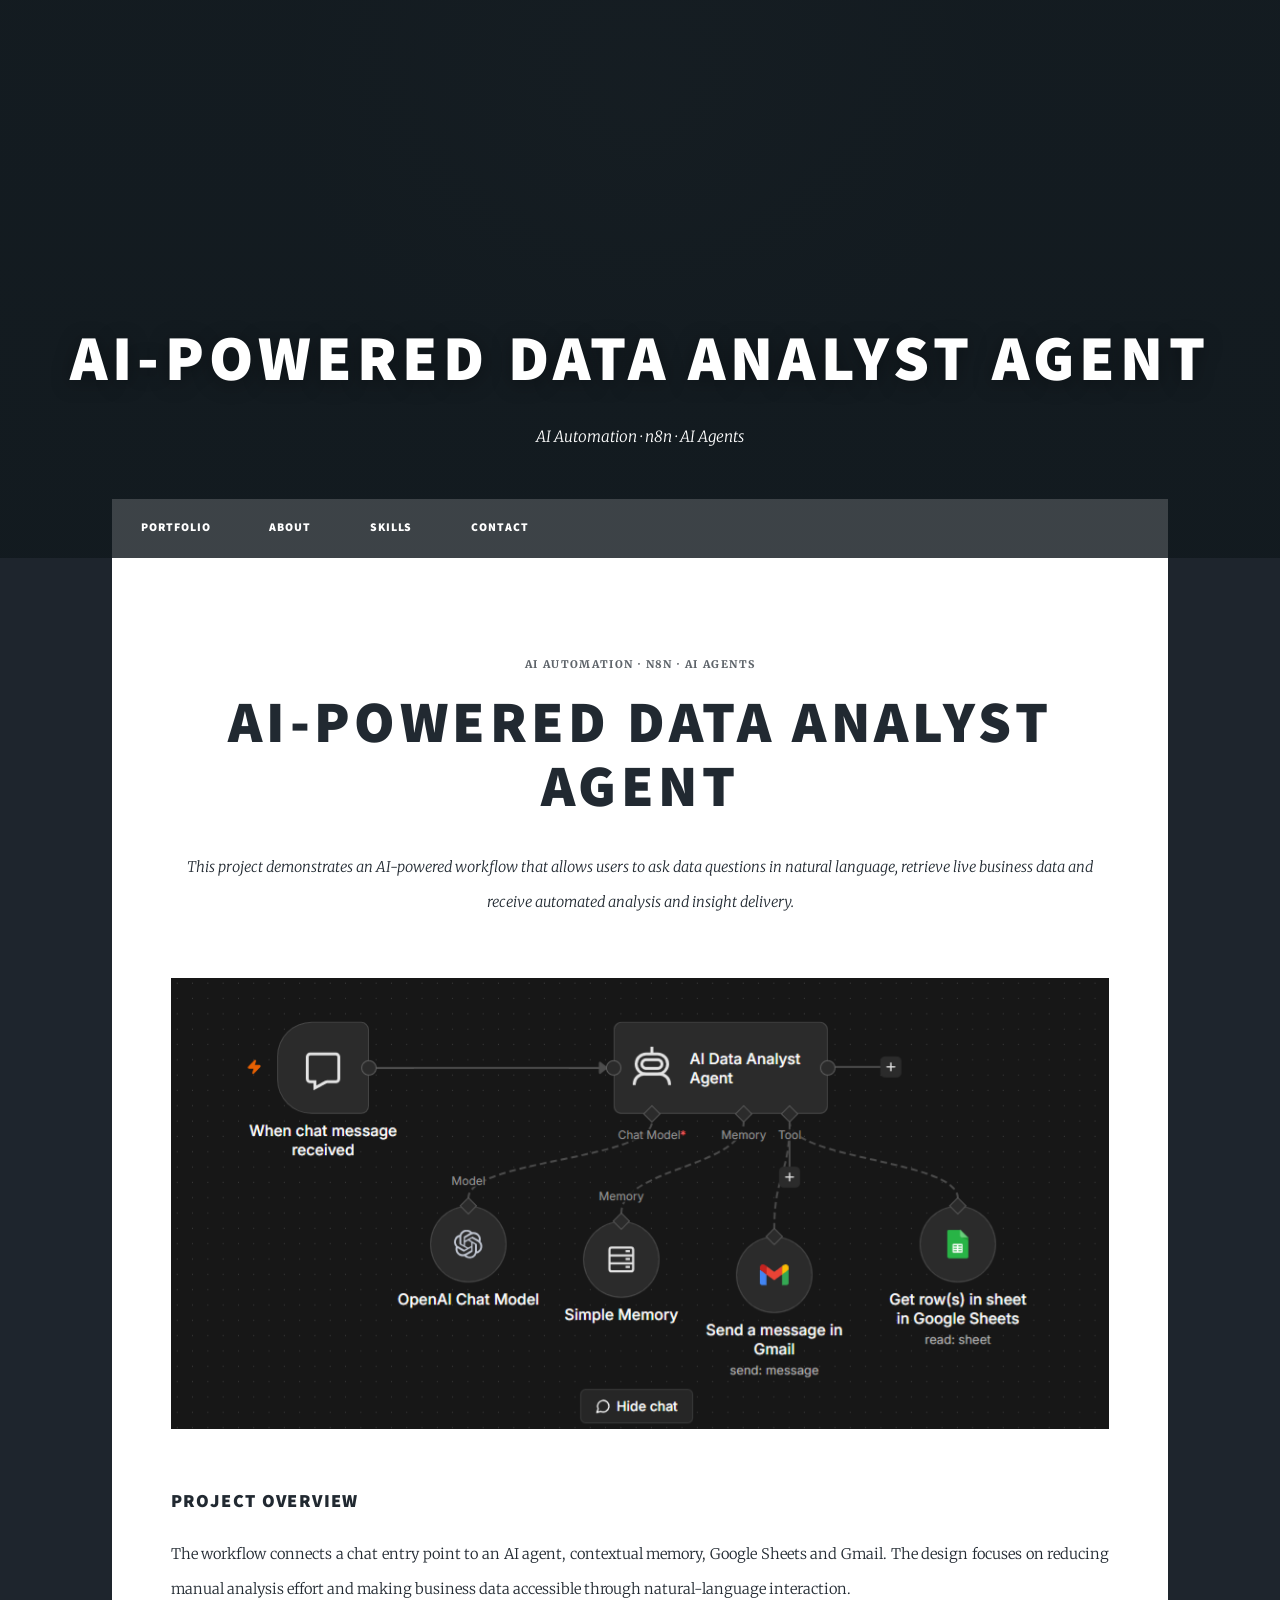
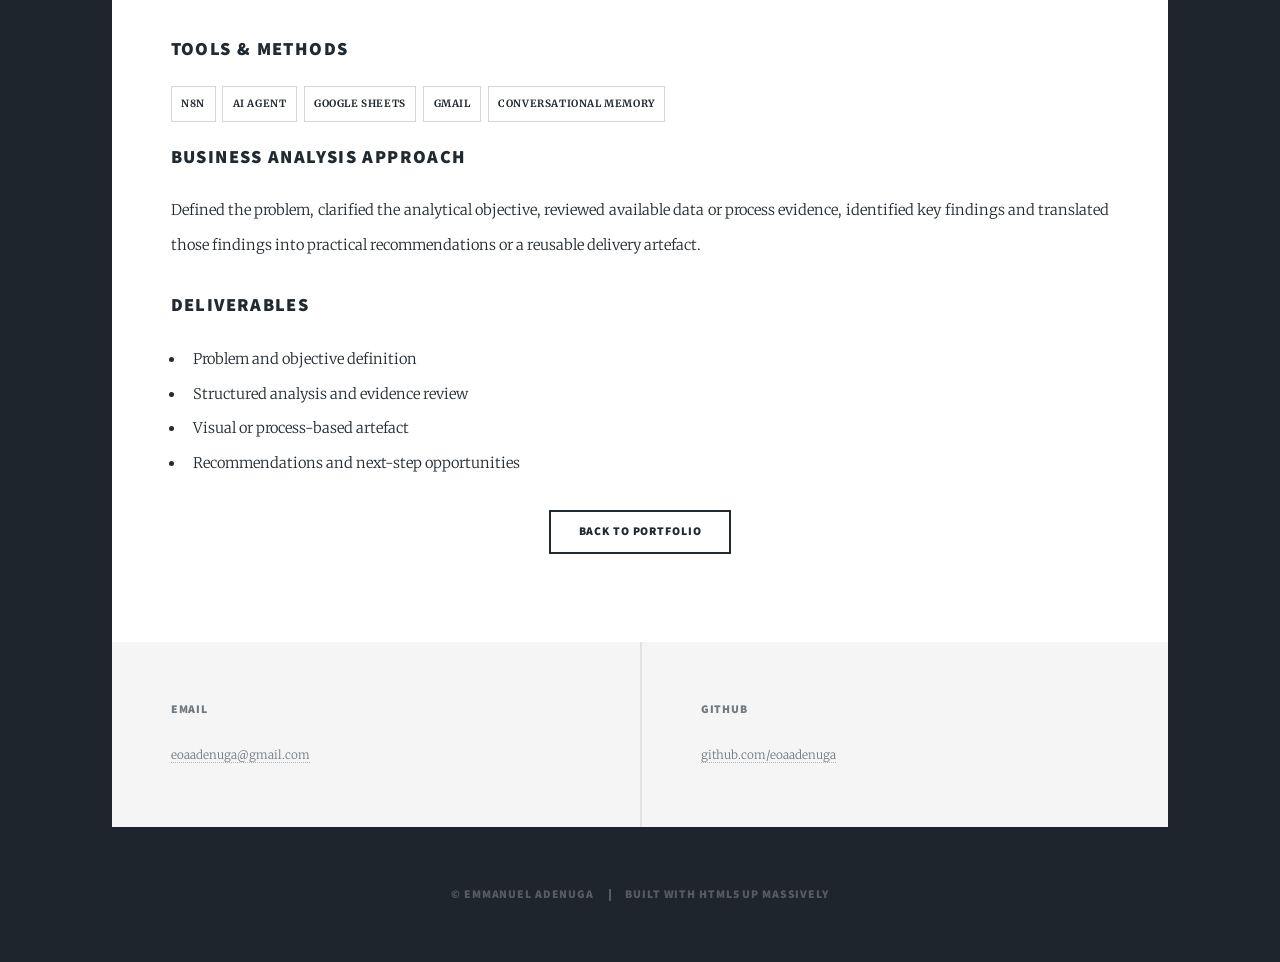
<file: projects/ai-data-analyst-agent.html>
<!DOCTYPE HTML>
<html lang="en">
<head>
  <title>AI-POWERED DATA ANALYST AGENT | Emmanuel Adenuga</title>
  <meta charset="utf-8" />
  <meta name="viewport" content="width=device-width, initial-scale=1" />
  <link rel="stylesheet" href="../assets/css/main.css" />
  <link rel="stylesheet" href="../assets/css/custom.css" />
</head>
<body class="is-preload">
<div id="wrapper">
  <div id="intro" class="ea-project-hero">
    <h1>AI-POWERED DATA ANALYST AGENT</h1>
    <p>AI Automation · n8n · AI Agents</p>
  </div>
  <nav id="nav">
    <ul class="links">
      <li><a href="../index.html#projects">Portfolio</a></li>
      <li><a href="../index.html#about">About</a></li>
      <li><a href="../index.html#skills">Skills</a></li>
      <li><a href="../index.html#contact">Contact</a></li>
    </ul>
  </nav>
  <div id="main">
    <article class="post">
      <header class="major">
        <span class="ea-eyebrow">AI Automation · n8n · AI Agents</span>
        <h2>AI-POWERED DATA ANALYST AGENT</h2>
        <p>This project demonstrates an AI-powered workflow that allows users to ask data questions in natural language, retrieve live business data and receive automated analysis and insight delivery.</p>
      </header>
      <span class="image main"><img src="../images/AI Workflow.png" alt="AI-POWERED DATA ANALYST AGENT" /></span>
      <h3>PROJECT OVERVIEW</h3>
      <p>The workflow connects a chat entry point to an AI agent, contextual memory, Google Sheets and Gmail. The design focuses on reducing manual analysis effort and making business data accessible through natural-language interaction.</p>
      <h3>TOOLS &amp; METHODS</h3>
      <ul class="ea-tags"><li>n8n</li><li>AI Agent</li><li>Google Sheets</li><li>Gmail</li><li>Conversational Memory</li></ul>
      <h3>BUSINESS ANALYSIS APPROACH</h3>
      <p>Defined the problem, clarified the analytical objective, reviewed available data or process evidence, identified key findings and translated those findings into practical recommendations or a reusable delivery artefact.</p>
      <h3>DELIVERABLES</h3>
      <ul>
        <li>Problem and objective definition</li>
        <li>Structured analysis and evidence review</li>
        <li>Visual or process-based artefact</li>
        <li>Recommendations and next-step opportunities</li>
      </ul>
      <ul class="actions special">
        <li><a href="../index.html#projects" class="button">Back to Portfolio</a></li>
      </ul>
    </article>
  </div>
  <footer id="footer">
    <section><h3>Email</h3><p><a href="mailto:eoaadenuga@gmail.com">eoaadenuga@gmail.com</a></p></section>
    <section><h3>GitHub</h3><p><a href="https://github.com/eoaadenuga">github.com/eoaadenuga</a></p></section>
  </footer>
  <div id="copyright"><ul><li>&copy; Emmanuel Adenuga</li><li>Built with HTML5 UP Massively</li></ul></div>
</div>
<script src="../assets/js/jquery.min.js"></script>
<script src="../assets/js/jquery.scrollex.min.js"></script>
<script src="../assets/js/jquery.scrolly.min.js"></script>
<script src="../assets/js/browser.min.js"></script>
<script src="../assets/js/breakpoints.min.js"></script>
<script src="../assets/js/util.js"></script>
<script src="../assets/js/main.js"></script>
</body>
</html>
</file>
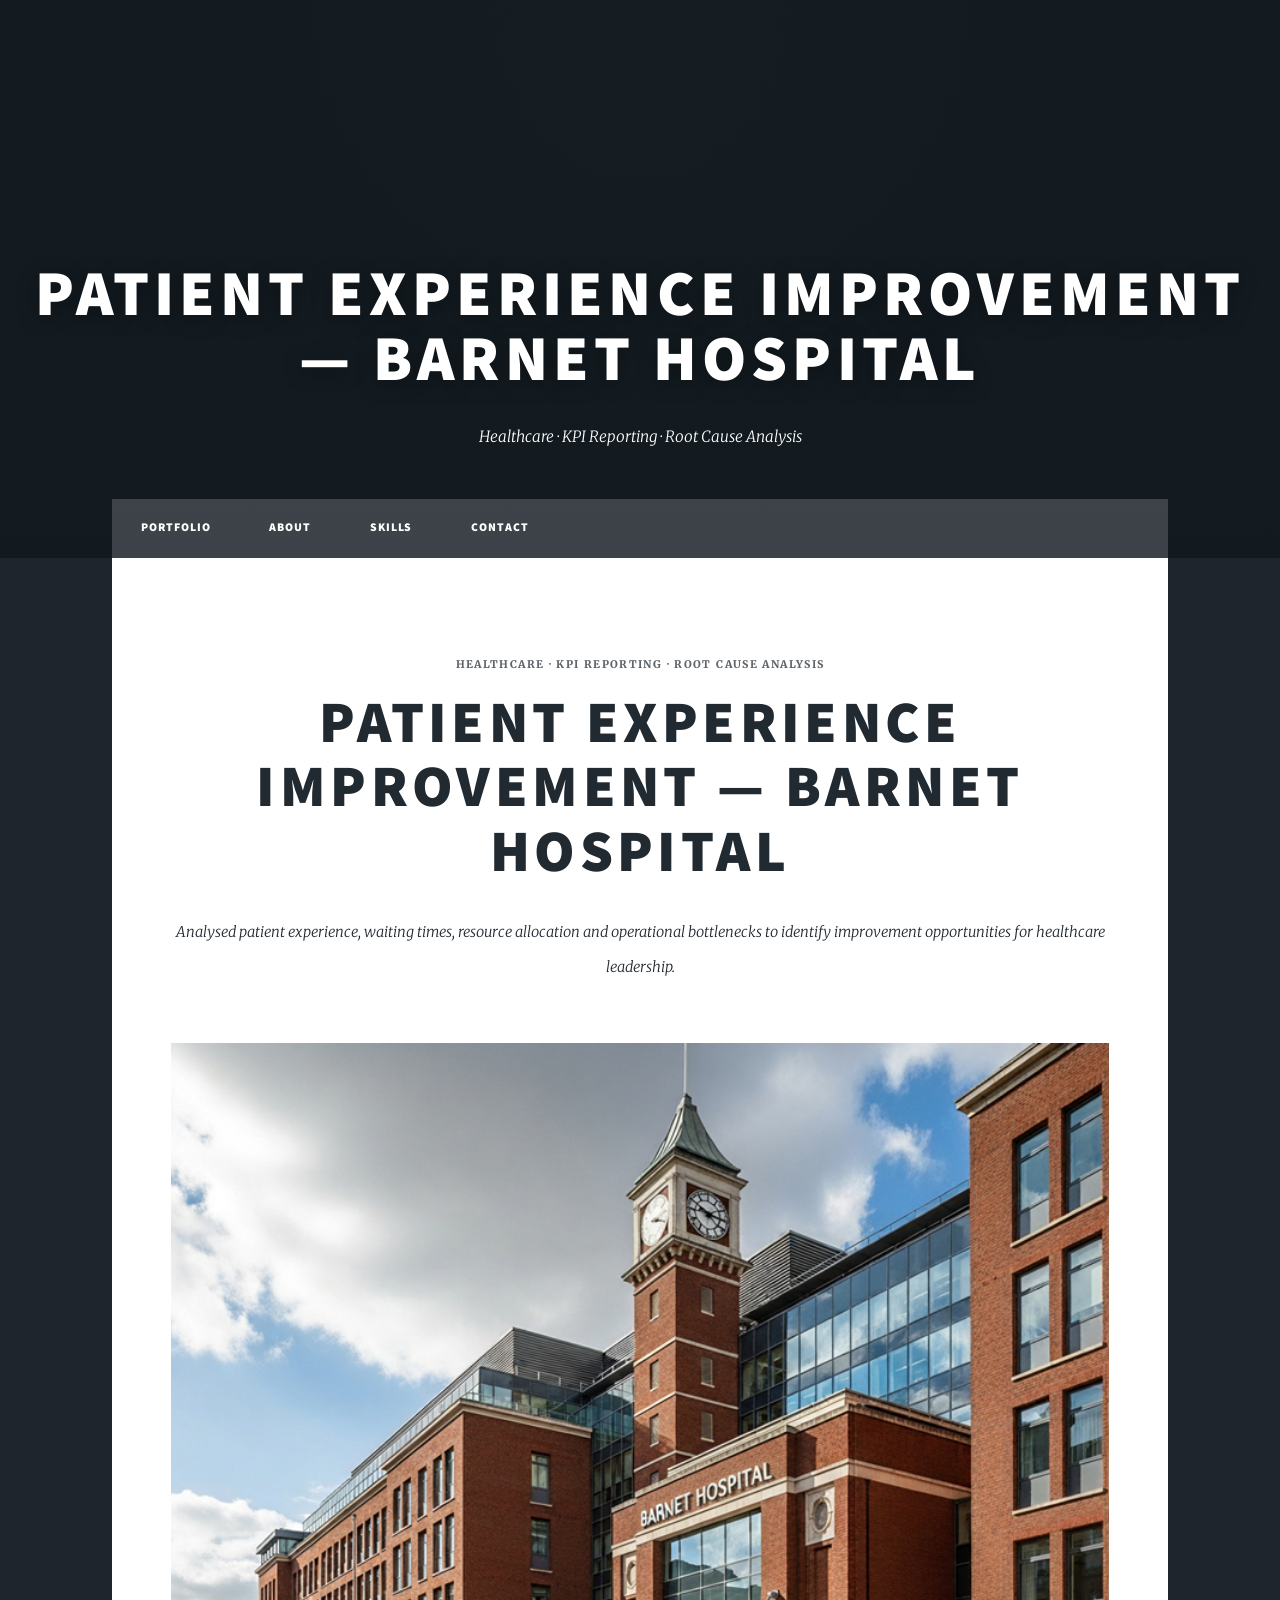
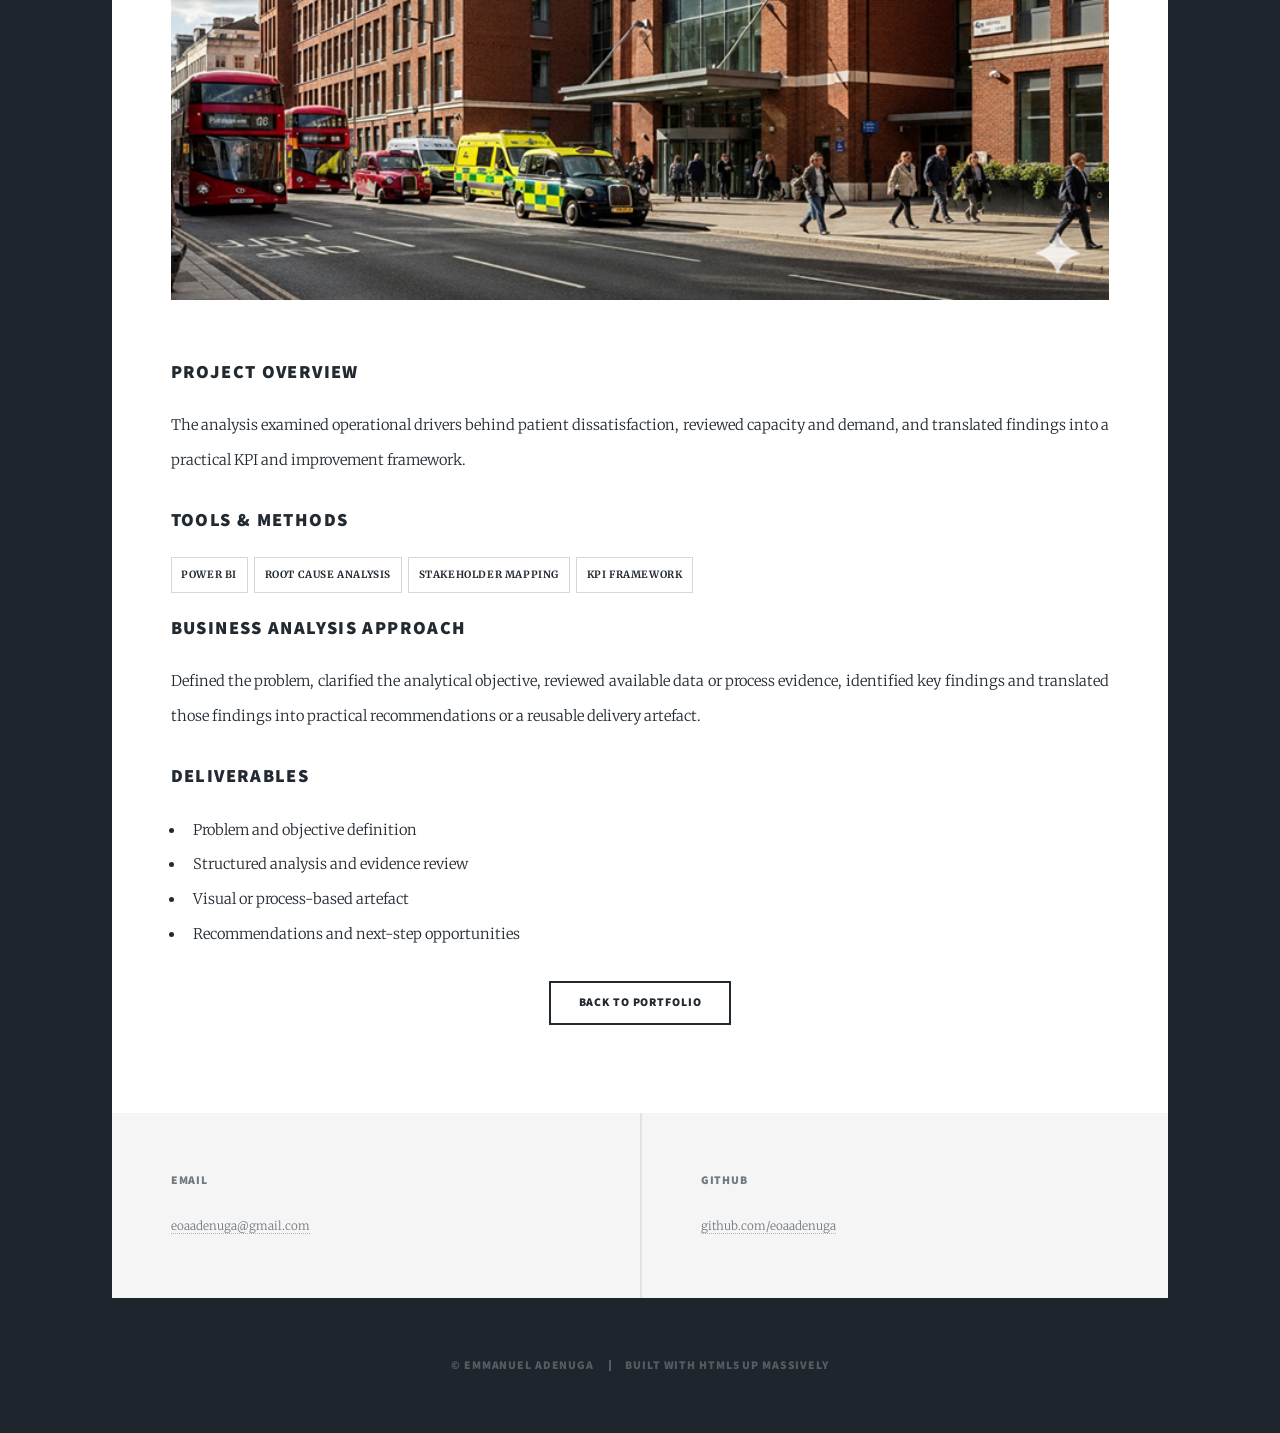
<file: projects/barnet-hospital.html>
<!DOCTYPE HTML>
<html lang="en">
<head>
  <title>PATIENT EXPERIENCE IMPROVEMENT — BARNET HOSPITAL | Emmanuel Adenuga</title>
  <meta charset="utf-8" />
  <meta name="viewport" content="width=device-width, initial-scale=1" />
  <link rel="stylesheet" href="../assets/css/main.css" />
  <link rel="stylesheet" href="../assets/css/custom.css" />
</head>
<body class="is-preload">
<div id="wrapper">
  <div id="intro" class="ea-project-hero">
    <h1>PATIENT EXPERIENCE IMPROVEMENT — BARNET HOSPITAL</h1>
    <p>Healthcare · KPI Reporting · Root Cause Analysis</p>
  </div>
  <nav id="nav">
    <ul class="links">
      <li><a href="../index.html#projects">Portfolio</a></li>
      <li><a href="../index.html#about">About</a></li>
      <li><a href="../index.html#skills">Skills</a></li>
      <li><a href="../index.html#contact">Contact</a></li>
    </ul>
  </nav>
  <div id="main">
    <article class="post">
      <header class="major">
        <span class="ea-eyebrow">Healthcare · KPI Reporting · Root Cause Analysis</span>
        <h2>PATIENT EXPERIENCE IMPROVEMENT — BARNET HOSPITAL</h2>
        <p>Analysed patient experience, waiting times, resource allocation and operational bottlenecks to identify improvement opportunities for healthcare leadership.</p>
      </header>
      <span class="image main"><img src="../images/Barnet Hospital.png" alt="PATIENT EXPERIENCE IMPROVEMENT — BARNET HOSPITAL" /></span>
      <h3>PROJECT OVERVIEW</h3>
      <p>The analysis examined operational drivers behind patient dissatisfaction, reviewed capacity and demand, and translated findings into a practical KPI and improvement framework.</p>
      <h3>TOOLS &amp; METHODS</h3>
      <ul class="ea-tags"><li>Power BI</li><li>Root Cause Analysis</li><li>Stakeholder Mapping</li><li>KPI Framework</li></ul>
      <h3>BUSINESS ANALYSIS APPROACH</h3>
      <p>Defined the problem, clarified the analytical objective, reviewed available data or process evidence, identified key findings and translated those findings into practical recommendations or a reusable delivery artefact.</p>
      <h3>DELIVERABLES</h3>
      <ul>
        <li>Problem and objective definition</li>
        <li>Structured analysis and evidence review</li>
        <li>Visual or process-based artefact</li>
        <li>Recommendations and next-step opportunities</li>
      </ul>
      <ul class="actions special">
        <li><a href="../index.html#projects" class="button">Back to Portfolio</a></li>
      </ul>
    </article>
  </div>
  <footer id="footer">
    <section><h3>Email</h3><p><a href="mailto:eoaadenuga@gmail.com">eoaadenuga@gmail.com</a></p></section>
    <section><h3>GitHub</h3><p><a href="https://github.com/eoaadenuga">github.com/eoaadenuga</a></p></section>
  </footer>
  <div id="copyright"><ul><li>&copy; Emmanuel Adenuga</li><li>Built with HTML5 UP Massively</li></ul></div>
</div>
<script src="../assets/js/jquery.min.js"></script>
<script src="../assets/js/jquery.scrollex.min.js"></script>
<script src="../assets/js/jquery.scrolly.min.js"></script>
<script src="../assets/js/browser.min.js"></script>
<script src="../assets/js/breakpoints.min.js"></script>
<script src="../assets/js/util.js"></script>
<script src="../assets/js/main.js"></script>
</body>
</html>
</file>
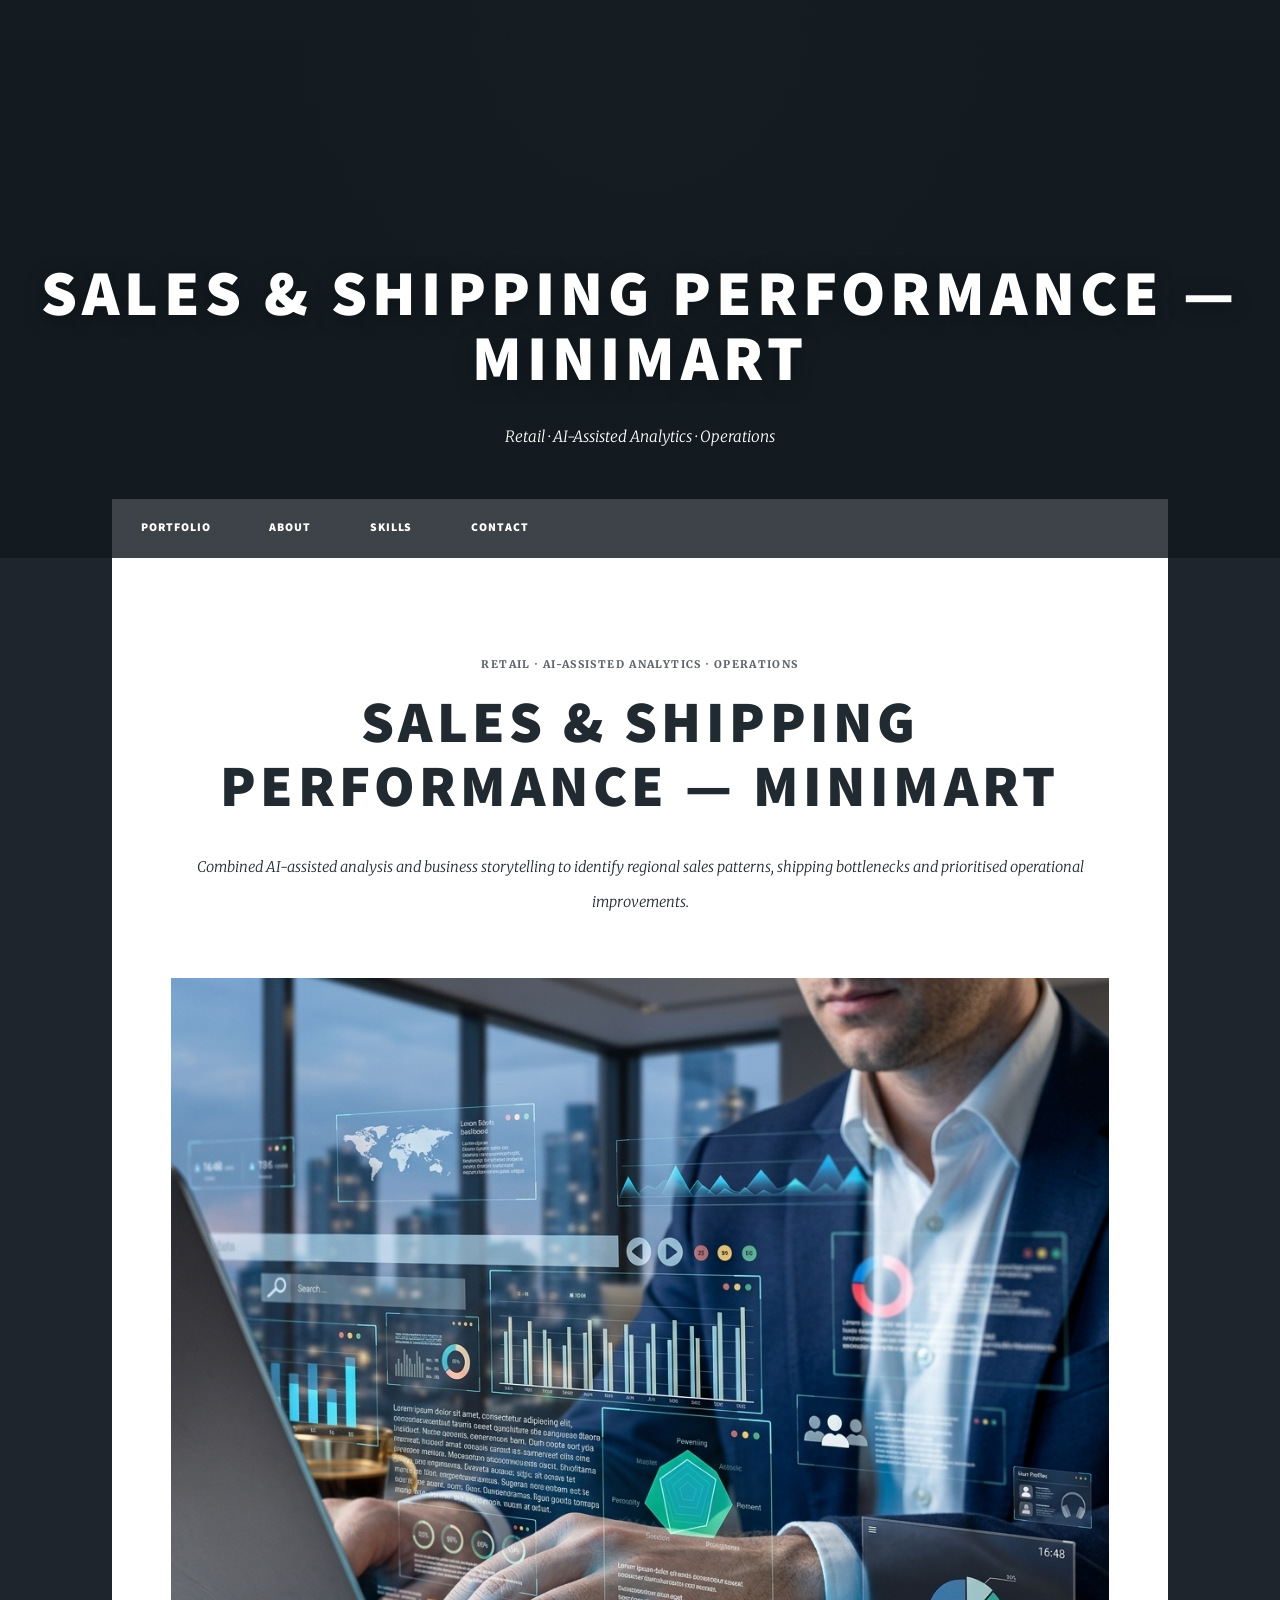
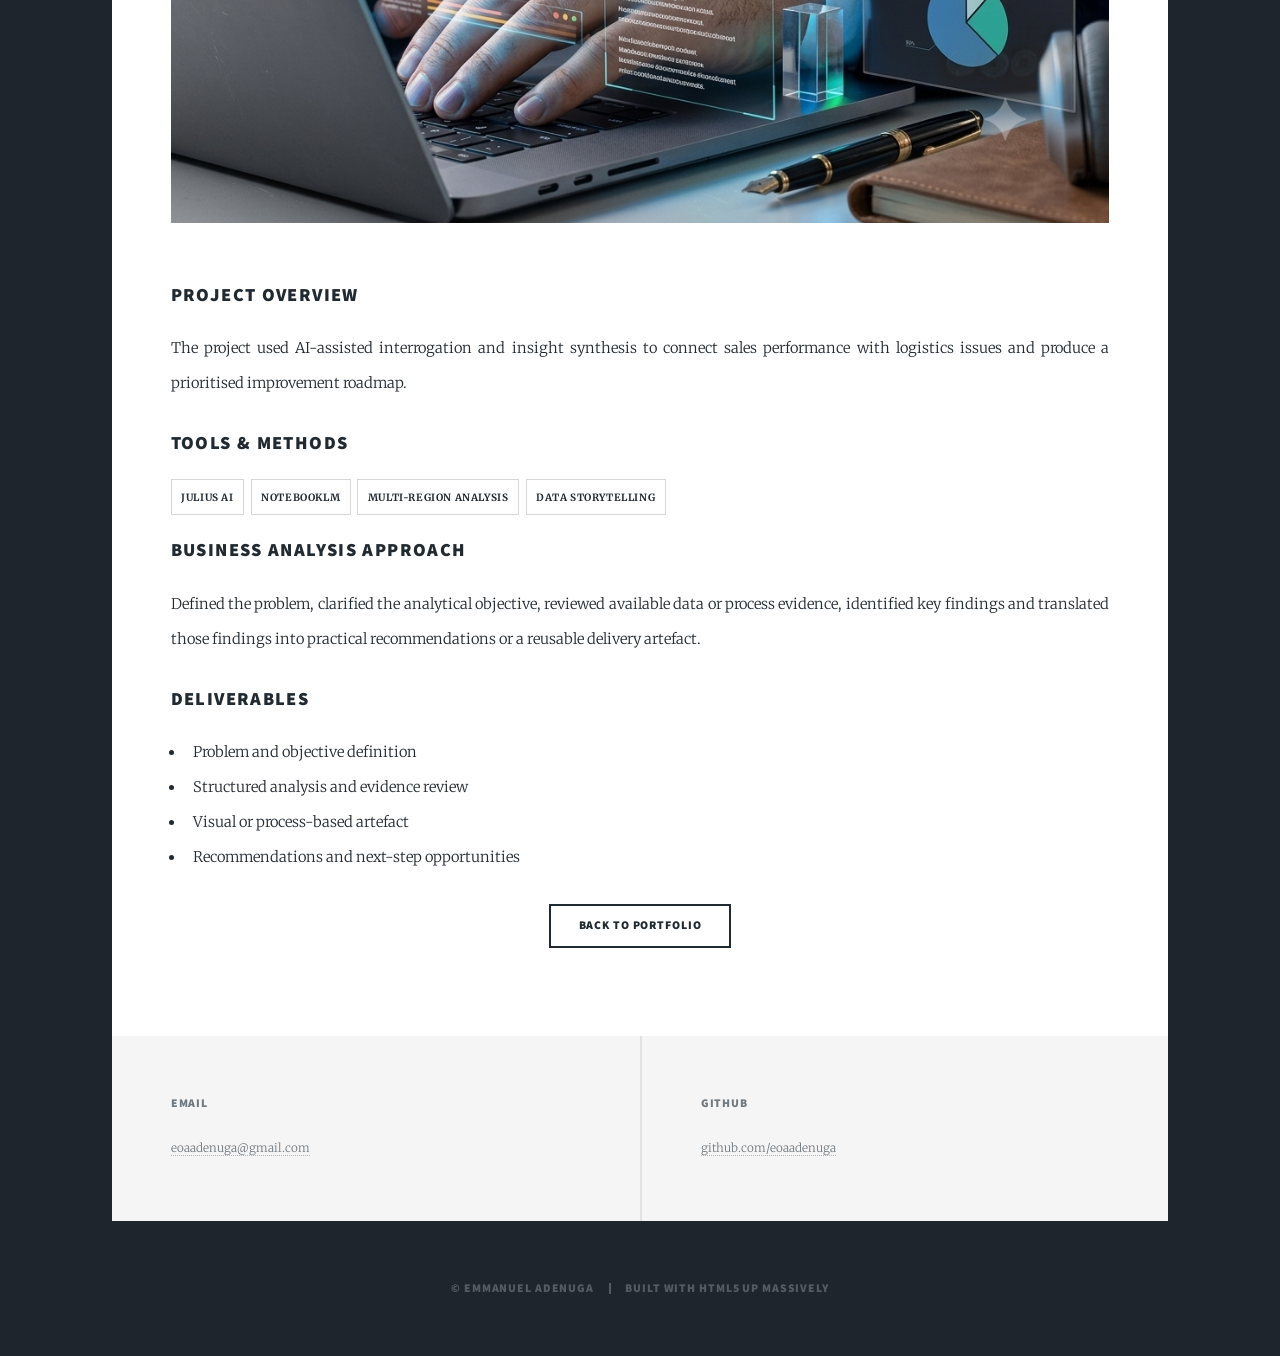
<file: projects/minimart.html>
<!DOCTYPE HTML>
<html lang="en">
<head>
  <title>SALES & SHIPPING PERFORMANCE — MINIMART | Emmanuel Adenuga</title>
  <meta charset="utf-8" />
  <meta name="viewport" content="width=device-width, initial-scale=1" />
  <link rel="stylesheet" href="../assets/css/main.css" />
  <link rel="stylesheet" href="../assets/css/custom.css" />
</head>
<body class="is-preload">
<div id="wrapper">
  <div id="intro" class="ea-project-hero">
    <h1>SALES & SHIPPING PERFORMANCE — MINIMART</h1>
    <p>Retail · AI-Assisted Analytics · Operations</p>
  </div>
  <nav id="nav">
    <ul class="links">
      <li><a href="../index.html#projects">Portfolio</a></li>
      <li><a href="../index.html#about">About</a></li>
      <li><a href="../index.html#skills">Skills</a></li>
      <li><a href="../index.html#contact">Contact</a></li>
    </ul>
  </nav>
  <div id="main">
    <article class="post">
      <header class="major">
        <span class="ea-eyebrow">Retail · AI-Assisted Analytics · Operations</span>
        <h2>SALES & SHIPPING PERFORMANCE — MINIMART</h2>
        <p>Combined AI-assisted analysis and business storytelling to identify regional sales patterns, shipping bottlenecks and prioritised operational improvements.</p>
      </header>
      <span class="image main"><img src="../images/Image 13.png" alt="SALES & SHIPPING PERFORMANCE — MINIMART" /></span>
      <h3>PROJECT OVERVIEW</h3>
      <p>The project used AI-assisted interrogation and insight synthesis to connect sales performance with logistics issues and produce a prioritised improvement roadmap.</p>
      <h3>TOOLS &amp; METHODS</h3>
      <ul class="ea-tags"><li>Julius AI</li><li>NotebookLM</li><li>Multi-Region Analysis</li><li>Data Storytelling</li></ul>
      <h3>BUSINESS ANALYSIS APPROACH</h3>
      <p>Defined the problem, clarified the analytical objective, reviewed available data or process evidence, identified key findings and translated those findings into practical recommendations or a reusable delivery artefact.</p>
      <h3>DELIVERABLES</h3>
      <ul>
        <li>Problem and objective definition</li>
        <li>Structured analysis and evidence review</li>
        <li>Visual or process-based artefact</li>
        <li>Recommendations and next-step opportunities</li>
      </ul>
      <ul class="actions special">
        <li><a href="../index.html#projects" class="button">Back to Portfolio</a></li>
      </ul>
    </article>
  </div>
  <footer id="footer">
    <section><h3>Email</h3><p><a href="mailto:eoaadenuga@gmail.com">eoaadenuga@gmail.com</a></p></section>
    <section><h3>GitHub</h3><p><a href="https://github.com/eoaadenuga">github.com/eoaadenuga</a></p></section>
  </footer>
  <div id="copyright"><ul><li>&copy; Emmanuel Adenuga</li><li>Built with HTML5 UP Massively</li></ul></div>
</div>
<script src="../assets/js/jquery.min.js"></script>
<script src="../assets/js/jquery.scrollex.min.js"></script>
<script src="../assets/js/jquery.scrolly.min.js"></script>
<script src="../assets/js/browser.min.js"></script>
<script src="../assets/js/breakpoints.min.js"></script>
<script src="../assets/js/util.js"></script>
<script src="../assets/js/main.js"></script>
</body>
</html>
</file>
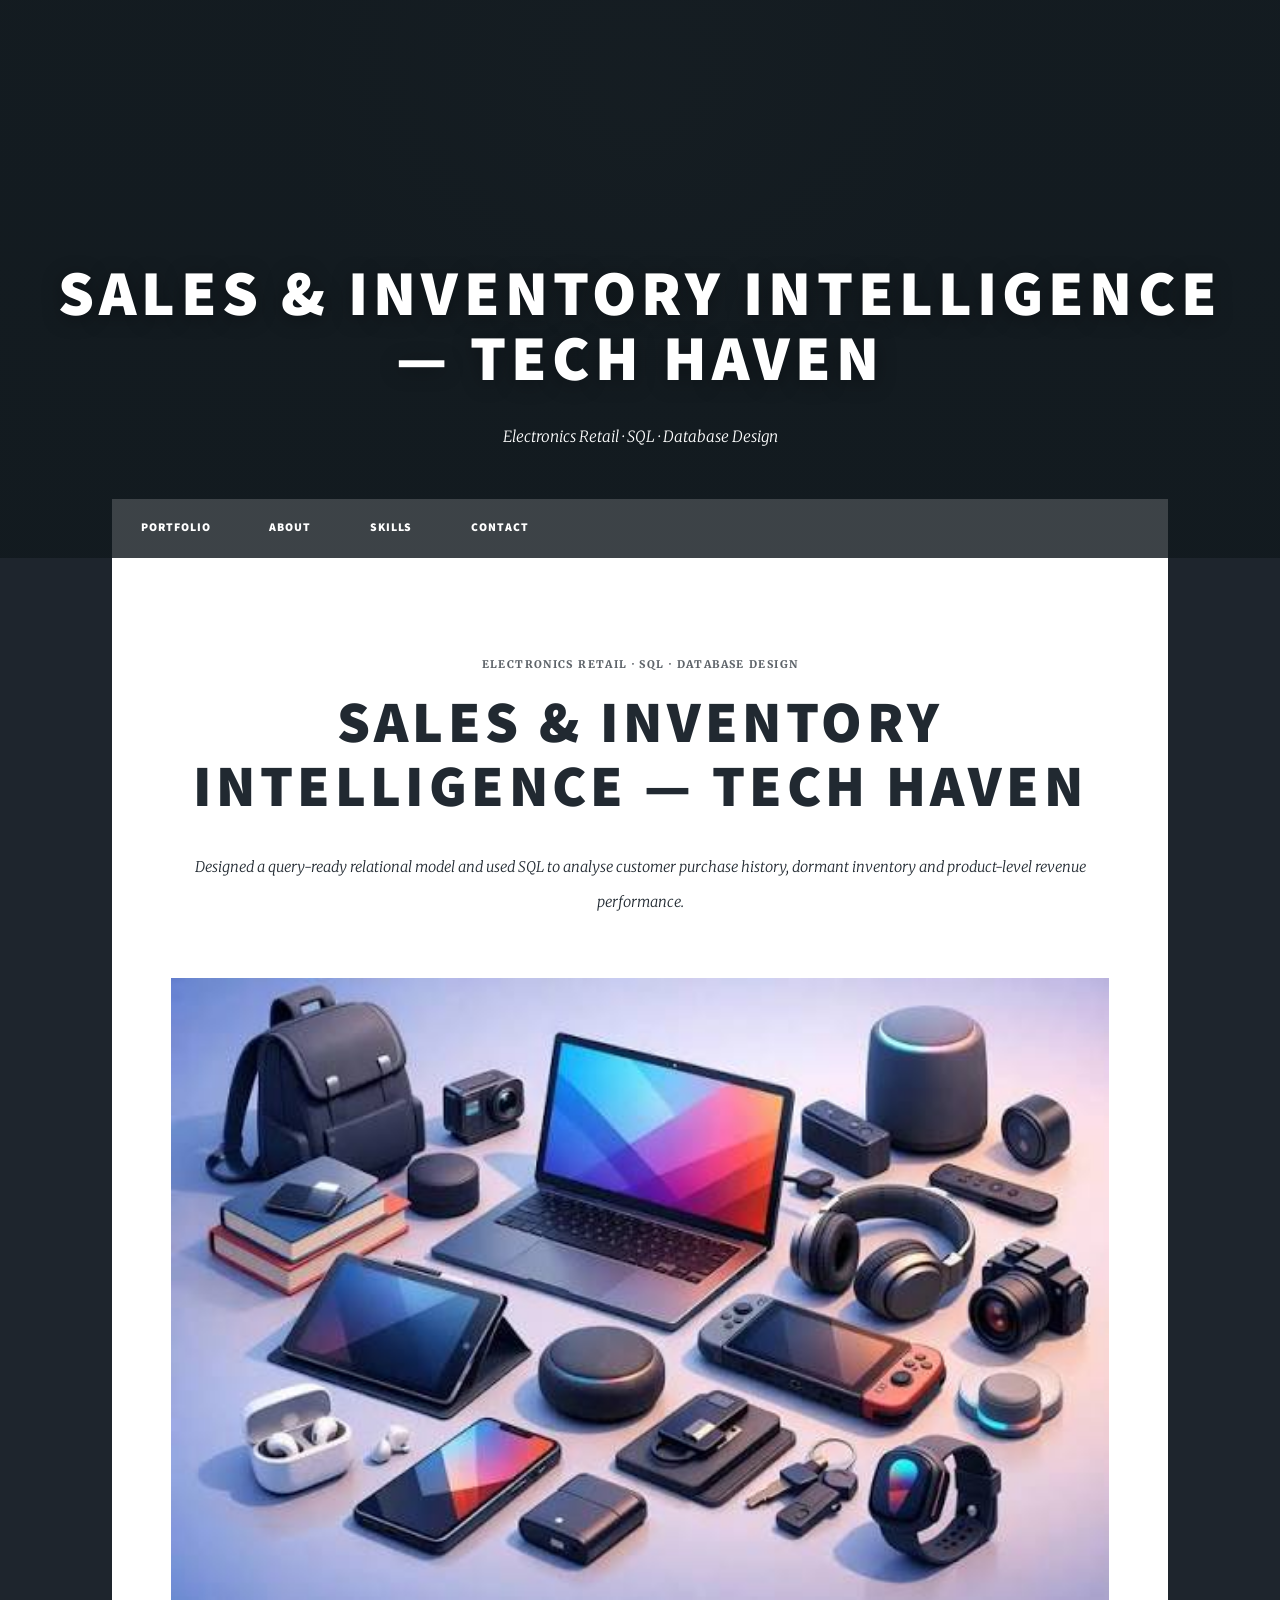
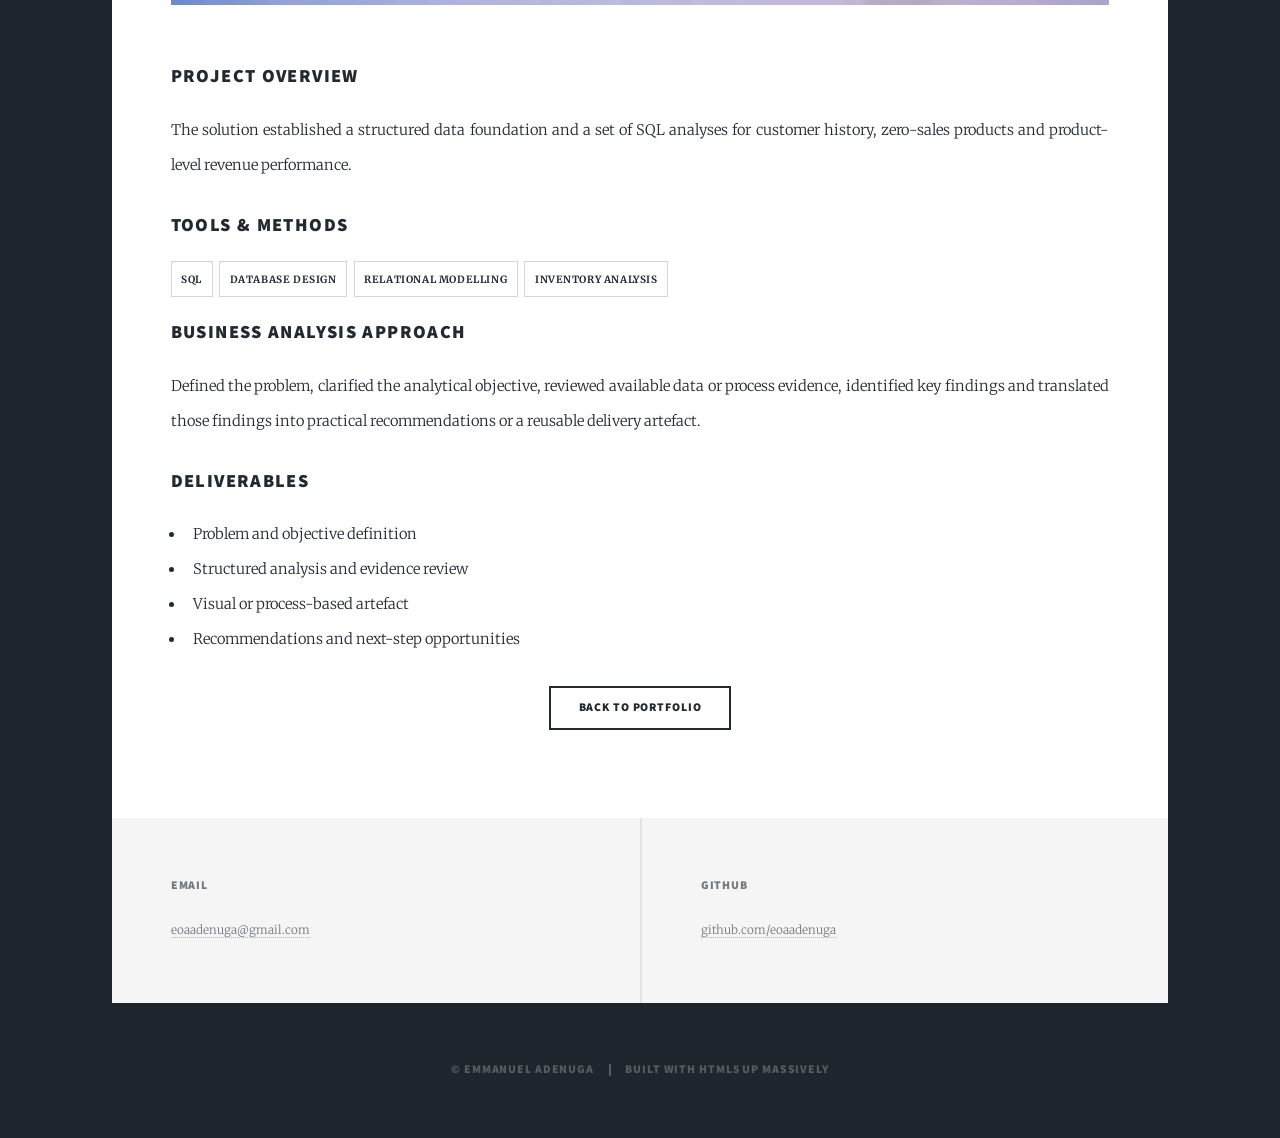
<file: projects/tech-haven.html>
<!DOCTYPE HTML>
<html lang="en">
<head>
  <title>SALES & INVENTORY INTELLIGENCE — TECH HAVEN | Emmanuel Adenuga</title>
  <meta charset="utf-8" />
  <meta name="viewport" content="width=device-width, initial-scale=1" />
  <link rel="stylesheet" href="../assets/css/main.css" />
  <link rel="stylesheet" href="../assets/css/custom.css" />
</head>
<body class="is-preload">
<div id="wrapper">
  <div id="intro" class="ea-project-hero">
    <h1>SALES & INVENTORY INTELLIGENCE — TECH HAVEN</h1>
    <p>Electronics Retail · SQL · Database Design</p>
  </div>
  <nav id="nav">
    <ul class="links">
      <li><a href="../index.html#projects">Portfolio</a></li>
      <li><a href="../index.html#about">About</a></li>
      <li><a href="../index.html#skills">Skills</a></li>
      <li><a href="../index.html#contact">Contact</a></li>
    </ul>
  </nav>
  <div id="main">
    <article class="post">
      <header class="major">
        <span class="ea-eyebrow">Electronics Retail · SQL · Database Design</span>
        <h2>SALES & INVENTORY INTELLIGENCE — TECH HAVEN</h2>
        <p>Designed a query-ready relational model and used SQL to analyse customer purchase history, dormant inventory and product-level revenue performance.</p>
      </header>
      <span class="image main"><img src="../images/image 7.jpg" alt="SALES & INVENTORY INTELLIGENCE — TECH HAVEN" /></span>
      <h3>PROJECT OVERVIEW</h3>
      <p>The solution established a structured data foundation and a set of SQL analyses for customer history, zero-sales products and product-level revenue performance.</p>
      <h3>TOOLS &amp; METHODS</h3>
      <ul class="ea-tags"><li>SQL</li><li>Database Design</li><li>Relational Modelling</li><li>Inventory Analysis</li></ul>
      <h3>BUSINESS ANALYSIS APPROACH</h3>
      <p>Defined the problem, clarified the analytical objective, reviewed available data or process evidence, identified key findings and translated those findings into practical recommendations or a reusable delivery artefact.</p>
      <h3>DELIVERABLES</h3>
      <ul>
        <li>Problem and objective definition</li>
        <li>Structured analysis and evidence review</li>
        <li>Visual or process-based artefact</li>
        <li>Recommendations and next-step opportunities</li>
      </ul>
      <ul class="actions special">
        <li><a href="../index.html#projects" class="button">Back to Portfolio</a></li>
      </ul>
    </article>
  </div>
  <footer id="footer">
    <section><h3>Email</h3><p><a href="mailto:eoaadenuga@gmail.com">eoaadenuga@gmail.com</a></p></section>
    <section><h3>GitHub</h3><p><a href="https://github.com/eoaadenuga">github.com/eoaadenuga</a></p></section>
  </footer>
  <div id="copyright"><ul><li>&copy; Emmanuel Adenuga</li><li>Built with HTML5 UP Massively</li></ul></div>
</div>
<script src="../assets/js/jquery.min.js"></script>
<script src="../assets/js/jquery.scrollex.min.js"></script>
<script src="../assets/js/jquery.scrolly.min.js"></script>
<script src="../assets/js/browser.min.js"></script>
<script src="../assets/js/breakpoints.min.js"></script>
<script src="../assets/js/util.js"></script>
<script src="../assets/js/main.js"></script>
</body>
</html>
</file>
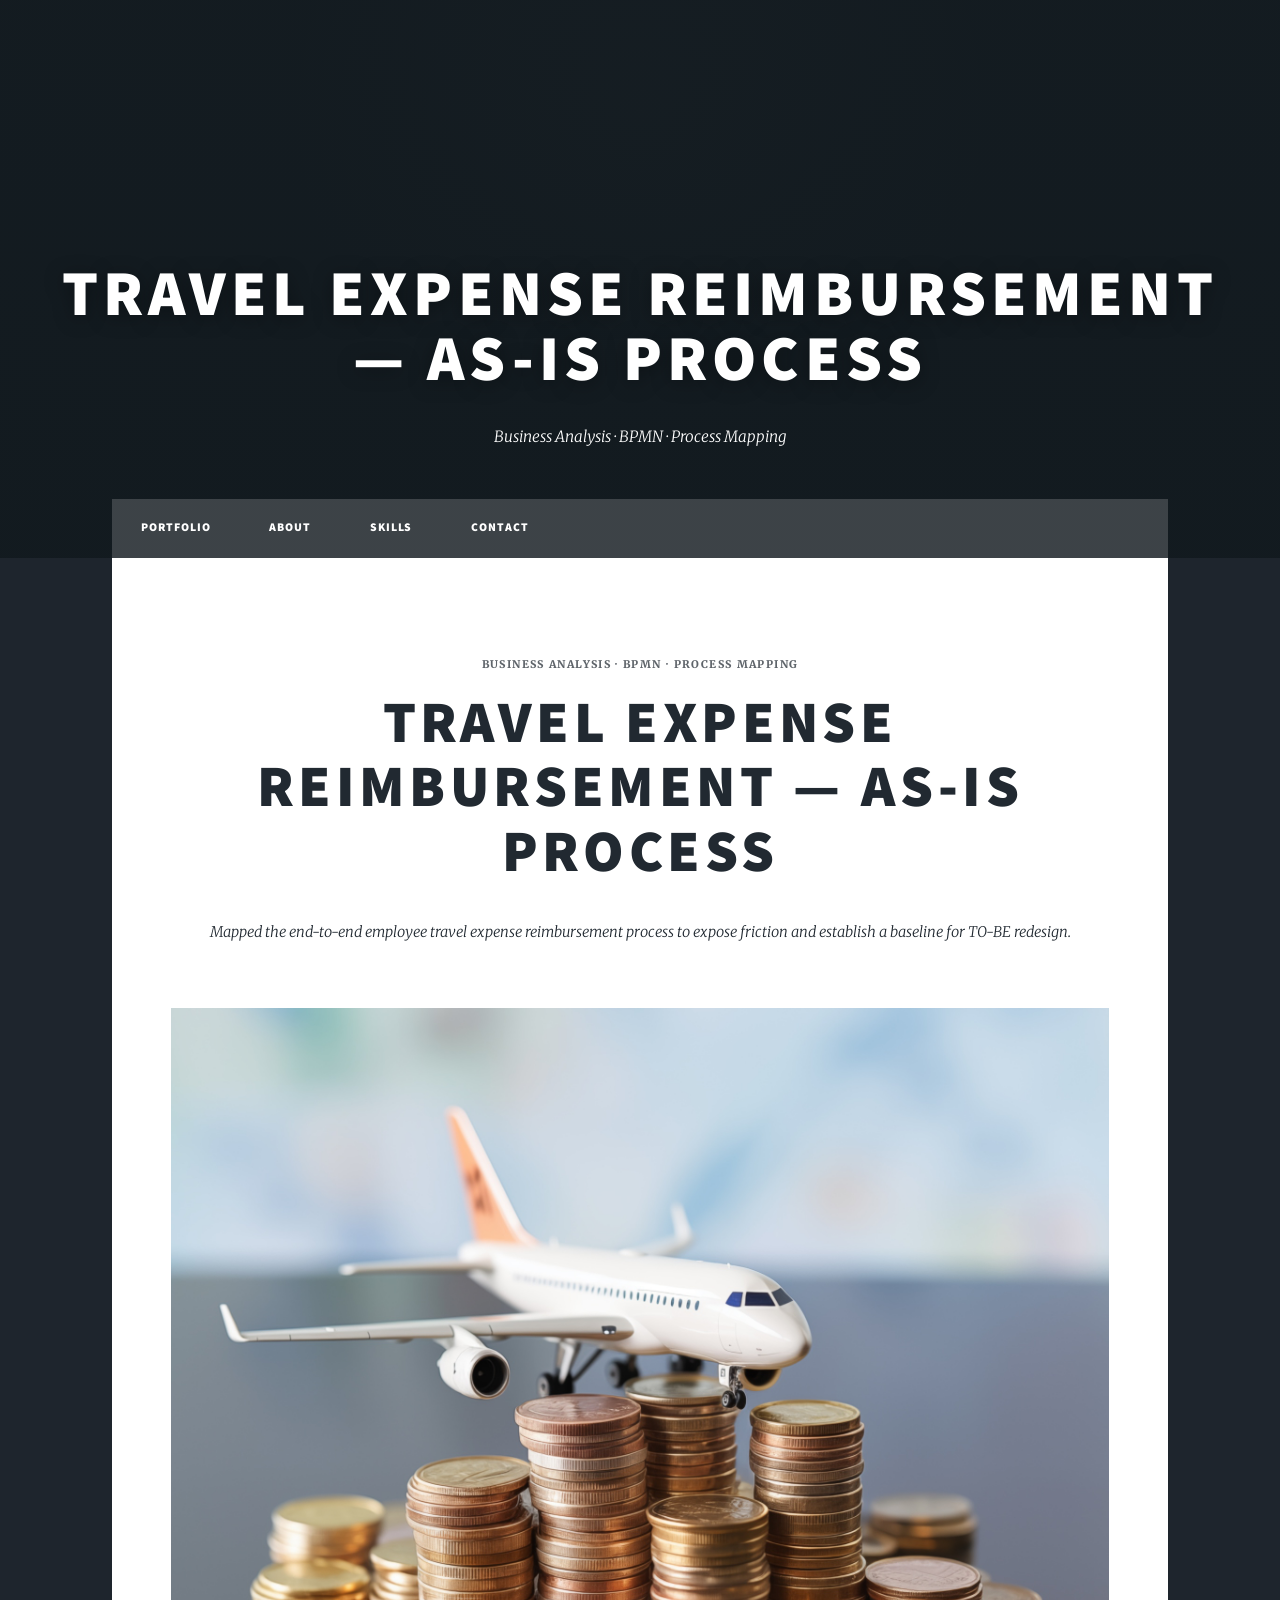
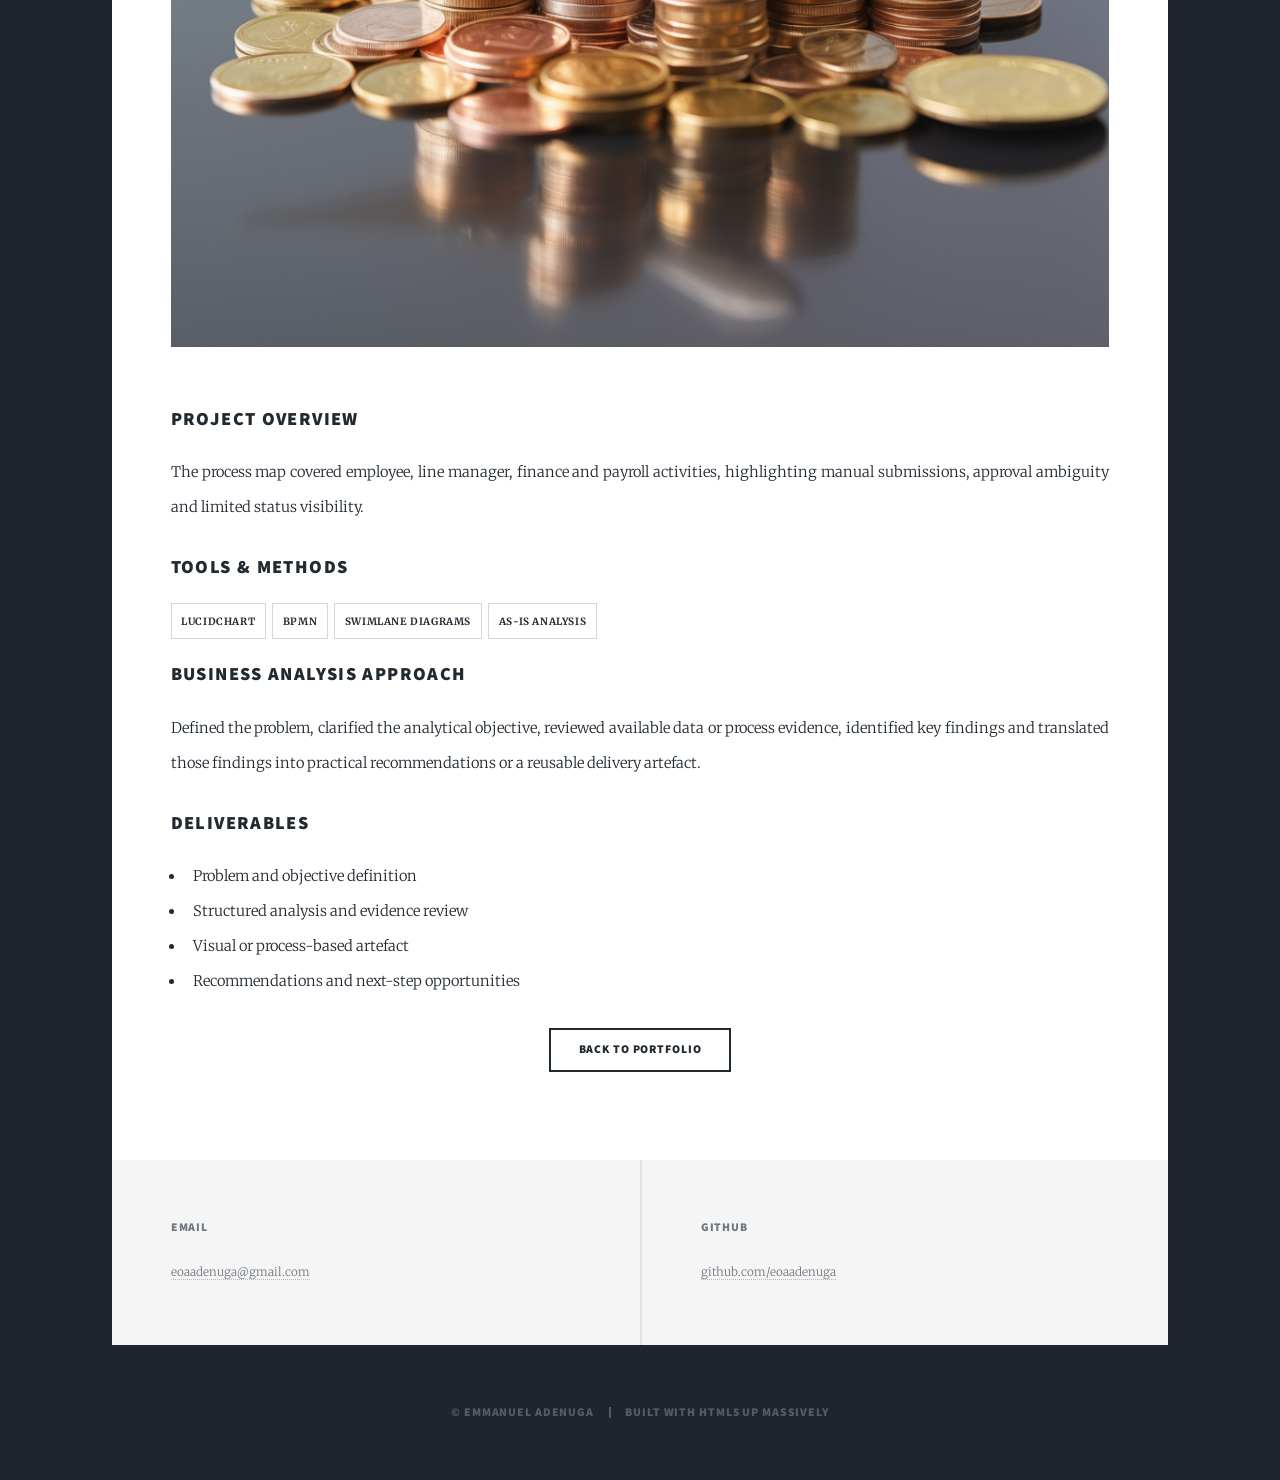
<file: projects/travel-expense.html>
<!DOCTYPE HTML>
<html lang="en">
<head>
  <title>TRAVEL EXPENSE REIMBURSEMENT — AS-IS PROCESS | Emmanuel Adenuga</title>
  <meta charset="utf-8" />
  <meta name="viewport" content="width=device-width, initial-scale=1" />
  <link rel="stylesheet" href="../assets/css/main.css" />
  <link rel="stylesheet" href="../assets/css/custom.css" />
</head>
<body class="is-preload">
<div id="wrapper">
  <div id="intro" class="ea-project-hero">
    <h1>TRAVEL EXPENSE REIMBURSEMENT — AS-IS PROCESS</h1>
    <p>Business Analysis · BPMN · Process Mapping</p>
  </div>
  <nav id="nav">
    <ul class="links">
      <li><a href="../index.html#projects">Portfolio</a></li>
      <li><a href="../index.html#about">About</a></li>
      <li><a href="../index.html#skills">Skills</a></li>
      <li><a href="../index.html#contact">Contact</a></li>
    </ul>
  </nav>
  <div id="main">
    <article class="post">
      <header class="major">
        <span class="ea-eyebrow">Business Analysis · BPMN · Process Mapping</span>
        <h2>TRAVEL EXPENSE REIMBURSEMENT — AS-IS PROCESS</h2>
        <p>Mapped the end-to-end employee travel expense reimbursement process to expose friction and establish a baseline for TO-BE redesign.</p>
      </header>
      <span class="image main"><img src="../images/Image 12.jpg" alt="TRAVEL EXPENSE REIMBURSEMENT — AS-IS PROCESS" /></span>
      <h3>PROJECT OVERVIEW</h3>
      <p>The process map covered employee, line manager, finance and payroll activities, highlighting manual submissions, approval ambiguity and limited status visibility.</p>
      <h3>TOOLS &amp; METHODS</h3>
      <ul class="ea-tags"><li>Lucidchart</li><li>BPMN</li><li>Swimlane Diagrams</li><li>AS-IS Analysis</li></ul>
      <h3>BUSINESS ANALYSIS APPROACH</h3>
      <p>Defined the problem, clarified the analytical objective, reviewed available data or process evidence, identified key findings and translated those findings into practical recommendations or a reusable delivery artefact.</p>
      <h3>DELIVERABLES</h3>
      <ul>
        <li>Problem and objective definition</li>
        <li>Structured analysis and evidence review</li>
        <li>Visual or process-based artefact</li>
        <li>Recommendations and next-step opportunities</li>
      </ul>
      <ul class="actions special">
        <li><a href="../index.html#projects" class="button">Back to Portfolio</a></li>
      </ul>
    </article>
  </div>
  <footer id="footer">
    <section><h3>Email</h3><p><a href="mailto:eoaadenuga@gmail.com">eoaadenuga@gmail.com</a></p></section>
    <section><h3>GitHub</h3><p><a href="https://github.com/eoaadenuga">github.com/eoaadenuga</a></p></section>
  </footer>
  <div id="copyright"><ul><li>&copy; Emmanuel Adenuga</li><li>Built with HTML5 UP Massively</li></ul></div>
</div>
<script src="../assets/js/jquery.min.js"></script>
<script src="../assets/js/jquery.scrollex.min.js"></script>
<script src="../assets/js/jquery.scrolly.min.js"></script>
<script src="../assets/js/browser.min.js"></script>
<script src="../assets/js/breakpoints.min.js"></script>
<script src="../assets/js/util.js"></script>
<script src="../assets/js/main.js"></script>
</body>
</html>
</file>
<file: assets/css/custom.css>
/*
 * Emmanuel Adenuga — Massively Portfolio Redesign
 * Custom overrides only. Keep assets/css/main.css untouched.
 */

#intro {
  background:
    linear-gradient(rgba(18, 26, 31, .88), rgba(18, 26, 31, .96)),
    radial-gradient(circle at 50% 20%, rgba(255,255,255,.08), transparent 45%);
  min-height: 62vh;
  padding: 8rem 2rem 5rem;
}

#intro h1 {
  font-size: clamp(2.4rem, 5vw, 5.25rem);
  line-height: 1.02;
  letter-spacing: .08em;
  text-shadow: 0 3px 20px rgba(0,0,0,.35);
}

#intro p {
  max-width: 760px;
  margin-left: auto;
  margin-right: auto;
  font-size: 1.05rem;
}

#nav .links li a {
  letter-spacing: .08em;
  text-transform: uppercase;
}

.ea-eyebrow {
  display: inline-block;
  margin-bottom: 1rem;
  font-size: .72rem;
  font-weight: 800;
  letter-spacing: .13em;
  text-transform: uppercase;
  opacity: .72;
}

.project-card h2 {
  letter-spacing: .08em;
}

.project-card p {
  line-height: 1.75;
}

.project-card .image img {
  aspect-ratio: 16 / 9;
  object-fit: cover;
}

.featured-project .image.main img {
  max-height: 620px;
  object-fit: contain;
  background: #f3f3f3;
}

.ea-tags {
  display: flex !important;
  flex-wrap: wrap;
  gap: .45rem;
  margin: 1rem 0 1.5rem !important;
  padding: 0 !important;
  list-style: none !important;
}

.ea-tags li {
  border: 1px solid rgba(0,0,0,.16);
  padding: .35rem .65rem;
  font-size: .68rem;
  letter-spacing: .06em;
  text-transform: uppercase;
  font-weight: 700;
}

#main > section.ea-section {
  padding: 5rem 7%;
}

.ea-section .major {
  margin-bottom: 2.5rem;
}

.ea-highlight-grid,
.ea-skill-grid {
  display: grid;
  grid-template-columns: repeat(2, minmax(0, 1fr));
  gap: 1px;
  background: rgba(0,0,0,.12);
  margin-top: 2.5rem;
}

.ea-highlight-grid > div,
.ea-skill-grid > div {
  background: #fff;
  padding: 1.7rem;
}

.ea-highlight-grid strong,
.ea-skill-grid h3 {
  display: block;
  margin-bottom: .45rem;
  letter-spacing: .08em;
}

.ea-highlight-grid span {
  font-size: .85rem;
  opacity: .72;
}

.ea-skill-grid p {
  margin-bottom: 0;
}

.contact-section {
  text-align: center;
}

.contact-section p {
  max-width: 780px;
  margin-left: auto;
  margin-right: auto;
}

@media screen and (max-width: 736px) {
  #intro {
    min-height: 58vh;
    padding: 6rem 1.25rem 4rem;
  }

  #intro h1 {
    font-size: 2.25rem;
  }

  #main > section.ea-section {
    padding: 3.5rem 1.5rem;
  }

  .ea-highlight-grid,
  .ea-skill-grid {
    grid-template-columns: 1fr;
  }

  .project-card h2 {
    font-size: 1.35rem;
  }
}
</file>
<file: assets/css/main.css>
@import url(fontawesome-all.min.css);
@import url("https://fonts.googleapis.com/css?family=Merriweather:300,700,300italic,700italic|Source+Sans+Pro:900");

/*
	Massively by HTML5 UP
	html5up.net | @ajlkn
	Free for personal and commercial use under the CCA 3.0 license (html5up.net/license)
*/

html, body, div, span, applet, object,
iframe, h1, h2, h3, h4, h5, h6, p, blockquote,
pre, a, abbr, acronym, address, big, cite,
code, del, dfn, em, img, ins, kbd, q, s, samp,
small, strike, strong, sub, sup, tt, var, b,
u, i, center, dl, dt, dd, ol, ul, li, fieldset,
form, label, legend, table, caption, tbody,
tfoot, thead, tr, th, td, article, aside,
canvas, details, embed, figure, figcaption,
footer, header, hgroup, menu, nav, output, ruby,
section, summary, time, mark, audio, video {
	margin: 0;
	padding: 0;
	border: 0;
	font-size: 100%;
	font: inherit;
	vertical-align: baseline;}

article, aside, details, figcaption, figure,
footer, header, hgroup, menu, nav, section {
	display: block;}

body {
	line-height: 1;
}

ol, ul {
	list-style: none;
}

blockquote, q {
	quotes: none;
}

	blockquote:before, blockquote:after, q:before, q:after {
		content: '';
		content: none;
	}

table {
	border-collapse: collapse;
	border-spacing: 0;
}

body {
	-webkit-text-size-adjust: none;
}

mark {
	background-color: transparent;
	color: inherit;
}

input::-moz-focus-inner {
	border: 0;
	padding: 0;
}

input, select, textarea {
	-moz-appearance: none;
	-webkit-appearance: none;
	-ms-appearance: none;
	appearance: none;
}

/* Basic */

	@-ms-viewport {
		width: device-width;
	}

	body {
		-ms-overflow-style: scrollbar;
	}

	@media screen and (max-width: 480px) {

		html, body {
			min-width: 320px;
		}

	}

	html {
		box-sizing: border-box;
	}

	*, *:before, *:after {
		box-sizing: inherit;
	}

	body {
		background-color: #1e252d;
	}

		body.is-preload *, body.is-preload *:before, body.is-preload *:after {
			-moz-animation: none !important;
			-webkit-animation: none !important;
			-ms-animation: none !important;
			animation: none !important;
			-moz-transition: none !important;
			-webkit-transition: none !important;
			-ms-transition: none !important;
			transition: none !important;
		}

/* Type */

	html {
		font-size: 16pt;
	}

		@media screen and (max-width: 1680px) {

			html {
				font-size: 12pt;
			}

		}

		@media screen and (max-width: 1280px) {

			html {
				font-size: 11pt;
			}

		}

		@media screen and (max-width: 360px) {

			html {
				font-size: 10pt;
			}

		}

	body {
		color: #212931;
	}

	body, input, select, textarea {
		font-family: "Merriweather", Georgia, serif;
		font-weight: 300;
		font-size: 1rem;
		line-height: 2.375;
	}

	a {
		-moz-transition: color 0.2s ease-in-out, background-color 0.2s ease-in-out, border-color 0.2s ease-in-out, box-shadow 0.2s ease-in-out;
		-webkit-transition: color 0.2s ease-in-out, background-color 0.2s ease-in-out, border-color 0.2s ease-in-out, box-shadow 0.2s ease-in-out;
		-ms-transition: color 0.2s ease-in-out, background-color 0.2s ease-in-out, border-color 0.2s ease-in-out, box-shadow 0.2s ease-in-out;
		transition: color 0.2s ease-in-out, background-color 0.2s ease-in-out, border-color 0.2s ease-in-out, box-shadow 0.2s ease-in-out;
		border-bottom: dotted 1px;
		text-decoration: none;
	}

		a:hover {
			border-bottom-color: transparent;
		}

	strong, b {
		font-weight: 600;
	}

	em, i {
		font-style: italic;
	}

	p {
		text-align: justify;
		margin: 0 0 2rem 0;
	}

	h1, h2, h3, h4, h5, h6 {
		font-family: "Source Sans Pro", Helvetica, sans-serif;
		font-weight: 900;
		line-height: 1.5;
		letter-spacing: 0.075em;
		text-transform: uppercase;
		margin: 0 0 1rem 0;
	}

		h1 a, h2 a, h3 a, h4 a, h5 a, h6 a {
			border-bottom: 0;
			color: inherit;
			text-decoration: none;
		}

	h1 {
		font-size: 4rem;
		line-height: 1.1;
		margin: 0 0 2rem 0;
	}

	h2 {
		font-size: 1.75rem;
		line-height: 1.3;
		margin: 0 0 1.5rem 0;
	}

	h3 {
		font-size: 1.25rem;
		margin: 0 0 1.5rem 0;
	}

	h4 {
		font-size: 1rem;
	}

	h5 {
		font-size: 0.9rem;
	}

	h6 {
		font-size: 0.8rem;
	}

	sub {
		font-size: 0.8rem;
		position: relative;
		top: 0.5rem;
	}

	sup {
		font-size: 0.8rem;
		position: relative;
		top: -0.5rem;
	}

	blockquote {
		border-left: solid 4px;
		font-style: italic;
		margin: 0 0 2rem 0;
		padding: 0.5rem 0 0.5rem 2rem;
	}

	code {
		border: solid 2px;
		font-family: "Courier New", monospace;
		font-size: 0.9rem;
		margin: 0 0.25rem;
		padding: 0.25rem 0.65rem;
	}

	pre {
		-webkit-overflow-scrolling: touch;
		font-family: "Courier New", monospace;
		font-size: 0.9rem;
		margin: 0 0 2rem 0;
	}

		pre code {
			display: block;
			line-height: 1.75;
			padding: 1rem 1.5rem;
			overflow-x: auto;
		}

	hr {
		border: 0;
		border-bottom: solid 2px;
		margin: 3rem 0;
	}

		hr.major {
			margin: 5rem 0;
		}

	.align-left {
		text-align: left;
	}

	.align-center {
		text-align: center;
	}

	.align-right {
		text-align: right;
	}

	input, select, textarea {
		color: #212931;
	}

	a {
		color: #212931;
		border-bottom-color: rgba(33, 41, 49, 0.5);
	}

		a:hover {
			border-bottom-color: transparent;
			color: #18bfef !important;
		}

	strong, b {
		color: #212931;
	}

	h1, h2, h3, h4, h5, h6 {
		color: #212931;
	}

	blockquote {
		border-left-color: #eeeeee;
	}

	code {
		background: rgba(220, 220, 220, 0.25);
		border-color: #eeeeee;
	}

	hr {
		border-bottom-color: #eeeeee;
	}

/* Row */

	.row {
		display: flex;
		flex-wrap: wrap;
		box-sizing: border-box;
		align-items: stretch;
	}

		.row > * {
			box-sizing: border-box;
		}

		.row.gtr-uniform > * > :last-child {
			margin-bottom: 0;
		}

		.row.aln-left {
			justify-content: flex-start;
		}

		.row.aln-center {
			justify-content: center;
		}

		.row.aln-right {
			justify-content: flex-end;
		}

		.row.aln-top {
			align-items: flex-start;
		}

		.row.aln-middle {
			align-items: center;
		}

		.row.aln-bottom {
			align-items: flex-end;
		}

		.row > .imp {
			order: -1;
		}

		.row > .col-1 {
			width: 8.33333%;
		}

		.row > .off-1 {
			margin-left: 8.33333%;
		}

		.row > .col-2 {
			width: 16.66667%;
		}

		.row > .off-2 {
			margin-left: 16.66667%;
		}

		.row > .col-3 {
			width: 25%;
		}

		.row > .off-3 {
			margin-left: 25%;
		}

		.row > .col-4 {
			width: 33.33333%;
		}

		.row > .off-4 {
			margin-left: 33.33333%;
		}

		.row > .col-5 {
			width: 41.66667%;
		}

		.row > .off-5 {
			margin-left: 41.66667%;
		}

		.row > .col-6 {
			width: 50%;
		}

		.row > .off-6 {
			margin-left: 50%;
		}

		.row > .col-7 {
			width: 58.33333%;
		}

		.row > .off-7 {
			margin-left: 58.33333%;
		}

		.row > .col-8 {
			width: 66.66667%;
		}

		.row > .off-8 {
			margin-left: 66.66667%;
		}

		.row > .col-9 {
			width: 75%;
		}

		.row > .off-9 {
			margin-left: 75%;
		}

		.row > .col-10 {
			width: 83.33333%;
		}

		.row > .off-10 {
			margin-left: 83.33333%;
		}

		.row > .col-11 {
			width: 91.66667%;
		}

		.row > .off-11 {
			margin-left: 91.66667%;
		}

		.row > .col-12 {
			width: 100%;
		}

		.row > .off-12 {
			margin-left: 100%;
		}

		.row.gtr-0 {
			margin-top: 0;
			margin-left: 0rem;
		}

			.row.gtr-0 > * {
				padding: 0 0 0 0rem;
			}

			.row.gtr-0.gtr-uniform {
				margin-top: 0rem;
			}

				.row.gtr-0.gtr-uniform > * {
					padding-top: 0rem;
				}

		.row.gtr-25 {
			margin-top: 0;
			margin-left: -0.375rem;
		}

			.row.gtr-25 > * {
				padding: 0 0 0 0.375rem;
			}

			.row.gtr-25.gtr-uniform {
				margin-top: -0.375rem;
			}

				.row.gtr-25.gtr-uniform > * {
					padding-top: 0.375rem;
				}

		.row.gtr-50 {
			margin-top: 0;
			margin-left: -0.75rem;
		}

			.row.gtr-50 > * {
				padding: 0 0 0 0.75rem;
			}

			.row.gtr-50.gtr-uniform {
				margin-top: -0.75rem;
			}

				.row.gtr-50.gtr-uniform > * {
					padding-top: 0.75rem;
				}

		.row {
			margin-top: 0;
			margin-left: -1.5rem;
		}

			.row > * {
				padding: 0 0 0 1.5rem;
			}

			.row.gtr-uniform {
				margin-top: -1.5rem;
			}

				.row.gtr-uniform > * {
					padding-top: 1.5rem;
				}

		.row.gtr-150 {
			margin-top: 0;
			margin-left: -2.25rem;
		}

			.row.gtr-150 > * {
				padding: 0 0 0 2.25rem;
			}

			.row.gtr-150.gtr-uniform {
				margin-top: -2.25rem;
			}

				.row.gtr-150.gtr-uniform > * {
					padding-top: 2.25rem;
				}

		.row.gtr-200 {
			margin-top: 0;
			margin-left: -3rem;
		}

			.row.gtr-200 > * {
				padding: 0 0 0 3rem;
			}

			.row.gtr-200.gtr-uniform {
				margin-top: -3rem;
			}

				.row.gtr-200.gtr-uniform > * {
					padding-top: 3rem;
				}

		@media screen and (max-width: 1680px) {

			.row {
				display: flex;
				flex-wrap: wrap;
				box-sizing: border-box;
				align-items: stretch;
			}

				.row > * {
					box-sizing: border-box;
				}

				.row.gtr-uniform > * > :last-child {
					margin-bottom: 0;
				}

				.row.aln-left {
					justify-content: flex-start;
				}

				.row.aln-center {
					justify-content: center;
				}

				.row.aln-right {
					justify-content: flex-end;
				}

				.row.aln-top {
					align-items: flex-start;
				}

				.row.aln-middle {
					align-items: center;
				}

				.row.aln-bottom {
					align-items: flex-end;
				}

				.row > .imp-xlarge {
					order: -1;
				}

				.row > .col-1-xlarge {
					width: 8.33333%;
				}

				.row > .off-1-xlarge {
					margin-left: 8.33333%;
				}

				.row > .col-2-xlarge {
					width: 16.66667%;
				}

				.row > .off-2-xlarge {
					margin-left: 16.66667%;
				}

				.row > .col-3-xlarge {
					width: 25%;
				}

				.row > .off-3-xlarge {
					margin-left: 25%;
				}

				.row > .col-4-xlarge {
					width: 33.33333%;
				}

				.row > .off-4-xlarge {
					margin-left: 33.33333%;
				}

				.row > .col-5-xlarge {
					width: 41.66667%;
				}

				.row > .off-5-xlarge {
					margin-left: 41.66667%;
				}

				.row > .col-6-xlarge {
					width: 50%;
				}

				.row > .off-6-xlarge {
					margin-left: 50%;
				}

				.row > .col-7-xlarge {
					width: 58.33333%;
				}

				.row > .off-7-xlarge {
					margin-left: 58.33333%;
				}

				.row > .col-8-xlarge {
					width: 66.66667%;
				}

				.row > .off-8-xlarge {
					margin-left: 66.66667%;
				}

				.row > .col-9-xlarge {
					width: 75%;
				}

				.row > .off-9-xlarge {
					margin-left: 75%;
				}

				.row > .col-10-xlarge {
					width: 83.33333%;
				}

				.row > .off-10-xlarge {
					margin-left: 83.33333%;
				}

				.row > .col-11-xlarge {
					width: 91.66667%;
				}

				.row > .off-11-xlarge {
					margin-left: 91.66667%;
				}

				.row > .col-12-xlarge {
					width: 100%;
				}

				.row > .off-12-xlarge {
					margin-left: 100%;
				}

				.row.gtr-0 {
					margin-top: 0;
					margin-left: 0rem;
				}

					.row.gtr-0 > * {
						padding: 0 0 0 0rem;
					}

					.row.gtr-0.gtr-uniform {
						margin-top: 0rem;
					}

						.row.gtr-0.gtr-uniform > * {
							padding-top: 0rem;
						}

				.row.gtr-25 {
					margin-top: 0;
					margin-left: -0.375rem;
				}

					.row.gtr-25 > * {
						padding: 0 0 0 0.375rem;
					}

					.row.gtr-25.gtr-uniform {
						margin-top: -0.375rem;
					}

						.row.gtr-25.gtr-uniform > * {
							padding-top: 0.375rem;
						}

				.row.gtr-50 {
					margin-top: 0;
					margin-left: -0.75rem;
				}

					.row.gtr-50 > * {
						padding: 0 0 0 0.75rem;
					}

					.row.gtr-50.gtr-uniform {
						margin-top: -0.75rem;
					}

						.row.gtr-50.gtr-uniform > * {
							padding-top: 0.75rem;
						}

				.row {
					margin-top: 0;
					margin-left: -1.5rem;
				}

					.row > * {
						padding: 0 0 0 1.5rem;
					}

					.row.gtr-uniform {
						margin-top: -1.5rem;
					}

						.row.gtr-uniform > * {
							padding-top: 1.5rem;
						}

				.row.gtr-150 {
					margin-top: 0;
					margin-left: -2.25rem;
				}

					.row.gtr-150 > * {
						padding: 0 0 0 2.25rem;
					}

					.row.gtr-150.gtr-uniform {
						margin-top: -2.25rem;
					}

						.row.gtr-150.gtr-uniform > * {
							padding-top: 2.25rem;
						}

				.row.gtr-200 {
					margin-top: 0;
					margin-left: -3rem;
				}

					.row.gtr-200 > * {
						padding: 0 0 0 3rem;
					}

					.row.gtr-200.gtr-uniform {
						margin-top: -3rem;
					}

						.row.gtr-200.gtr-uniform > * {
							padding-top: 3rem;
						}

		}

		@media screen and (max-width: 1280px) {

			.row {
				display: flex;
				flex-wrap: wrap;
				box-sizing: border-box;
				align-items: stretch;
			}

				.row > * {
					box-sizing: border-box;
				}

				.row.gtr-uniform > * > :last-child {
					margin-bottom: 0;
				}

				.row.aln-left {
					justify-content: flex-start;
				}

				.row.aln-center {
					justify-content: center;
				}

				.row.aln-right {
					justify-content: flex-end;
				}

				.row.aln-top {
					align-items: flex-start;
				}

				.row.aln-middle {
					align-items: center;
				}

				.row.aln-bottom {
					align-items: flex-end;
				}

				.row > .imp-large {
					order: -1;
				}

				.row > .col-1-large {
					width: 8.33333%;
				}

				.row > .off-1-large {
					margin-left: 8.33333%;
				}

				.row > .col-2-large {
					width: 16.66667%;
				}

				.row > .off-2-large {
					margin-left: 16.66667%;
				}

				.row > .col-3-large {
					width: 25%;
				}

				.row > .off-3-large {
					margin-left: 25%;
				}

				.row > .col-4-large {
					width: 33.33333%;
				}

				.row > .off-4-large {
					margin-left: 33.33333%;
				}

				.row > .col-5-large {
					width: 41.66667%;
				}

				.row > .off-5-large {
					margin-left: 41.66667%;
				}

				.row > .col-6-large {
					width: 50%;
				}

				.row > .off-6-large {
					margin-left: 50%;
				}

				.row > .col-7-large {
					width: 58.33333%;
				}

				.row > .off-7-large {
					margin-left: 58.33333%;
				}

				.row > .col-8-large {
					width: 66.66667%;
				}

				.row > .off-8-large {
					margin-left: 66.66667%;
				}

				.row > .col-9-large {
					width: 75%;
				}

				.row > .off-9-large {
					margin-left: 75%;
				}

				.row > .col-10-large {
					width: 83.33333%;
				}

				.row > .off-10-large {
					margin-left: 83.33333%;
				}

				.row > .col-11-large {
					width: 91.66667%;
				}

				.row > .off-11-large {
					margin-left: 91.66667%;
				}

				.row > .col-12-large {
					width: 100%;
				}

				.row > .off-12-large {
					margin-left: 100%;
				}

				.row.gtr-0 {
					margin-top: 0;
					margin-left: 0rem;
				}

					.row.gtr-0 > * {
						padding: 0 0 0 0rem;
					}

					.row.gtr-0.gtr-uniform {
						margin-top: 0rem;
					}

						.row.gtr-0.gtr-uniform > * {
							padding-top: 0rem;
						}

				.row.gtr-25 {
					margin-top: 0;
					margin-left: -0.375rem;
				}

					.row.gtr-25 > * {
						padding: 0 0 0 0.375rem;
					}

					.row.gtr-25.gtr-uniform {
						margin-top: -0.375rem;
					}

						.row.gtr-25.gtr-uniform > * {
							padding-top: 0.375rem;
						}

				.row.gtr-50 {
					margin-top: 0;
					margin-left: -0.75rem;
				}

					.row.gtr-50 > * {
						padding: 0 0 0 0.75rem;
					}

					.row.gtr-50.gtr-uniform {
						margin-top: -0.75rem;
					}

						.row.gtr-50.gtr-uniform > * {
							padding-top: 0.75rem;
						}

				.row {
					margin-top: 0;
					margin-left: -1.5rem;
				}

					.row > * {
						padding: 0 0 0 1.5rem;
					}

					.row.gtr-uniform {
						margin-top: -1.5rem;
					}

						.row.gtr-uniform > * {
							padding-top: 1.5rem;
						}

				.row.gtr-150 {
					margin-top: 0;
					margin-left: -2.25rem;
				}

					.row.gtr-150 > * {
						padding: 0 0 0 2.25rem;
					}

					.row.gtr-150.gtr-uniform {
						margin-top: -2.25rem;
					}

						.row.gtr-150.gtr-uniform > * {
							padding-top: 2.25rem;
						}

				.row.gtr-200 {
					margin-top: 0;
					margin-left: -3rem;
				}

					.row.gtr-200 > * {
						padding: 0 0 0 3rem;
					}

					.row.gtr-200.gtr-uniform {
						margin-top: -3rem;
					}

						.row.gtr-200.gtr-uniform > * {
							padding-top: 3rem;
						}

		}

		@media screen and (max-width: 980px) {

			.row {
				display: flex;
				flex-wrap: wrap;
				box-sizing: border-box;
				align-items: stretch;
			}

				.row > * {
					box-sizing: border-box;
				}

				.row.gtr-uniform > * > :last-child {
					margin-bottom: 0;
				}

				.row.aln-left {
					justify-content: flex-start;
				}

				.row.aln-center {
					justify-content: center;
				}

				.row.aln-right {
					justify-content: flex-end;
				}

				.row.aln-top {
					align-items: flex-start;
				}

				.row.aln-middle {
					align-items: center;
				}

				.row.aln-bottom {
					align-items: flex-end;
				}

				.row > .imp-medium {
					order: -1;
				}

				.row > .col-1-medium {
					width: 8.33333%;
				}

				.row > .off-1-medium {
					margin-left: 8.33333%;
				}

				.row > .col-2-medium {
					width: 16.66667%;
				}

				.row > .off-2-medium {
					margin-left: 16.66667%;
				}

				.row > .col-3-medium {
					width: 25%;
				}

				.row > .off-3-medium {
					margin-left: 25%;
				}

				.row > .col-4-medium {
					width: 33.33333%;
				}

				.row > .off-4-medium {
					margin-left: 33.33333%;
				}

				.row > .col-5-medium {
					width: 41.66667%;
				}

				.row > .off-5-medium {
					margin-left: 41.66667%;
				}

				.row > .col-6-medium {
					width: 50%;
				}

				.row > .off-6-medium {
					margin-left: 50%;
				}

				.row > .col-7-medium {
					width: 58.33333%;
				}

				.row > .off-7-medium {
					margin-left: 58.33333%;
				}

				.row > .col-8-medium {
					width: 66.66667%;
				}

				.row > .off-8-medium {
					margin-left: 66.66667%;
				}

				.row > .col-9-medium {
					width: 75%;
				}

				.row > .off-9-medium {
					margin-left: 75%;
				}

				.row > .col-10-medium {
					width: 83.33333%;
				}

				.row > .off-10-medium {
					margin-left: 83.33333%;
				}

				.row > .col-11-medium {
					width: 91.66667%;
				}

				.row > .off-11-medium {
					margin-left: 91.66667%;
				}

				.row > .col-12-medium {
					width: 100%;
				}

				.row > .off-12-medium {
					margin-left: 100%;
				}

				.row.gtr-0 {
					margin-top: 0;
					margin-left: 0rem;
				}

					.row.gtr-0 > * {
						padding: 0 0 0 0rem;
					}

					.row.gtr-0.gtr-uniform {
						margin-top: 0rem;
					}

						.row.gtr-0.gtr-uniform > * {
							padding-top: 0rem;
						}

				.row.gtr-25 {
					margin-top: 0;
					margin-left: -0.375rem;
				}

					.row.gtr-25 > * {
						padding: 0 0 0 0.375rem;
					}

					.row.gtr-25.gtr-uniform {
						margin-top: -0.375rem;
					}

						.row.gtr-25.gtr-uniform > * {
							padding-top: 0.375rem;
						}

				.row.gtr-50 {
					margin-top: 0;
					margin-left: -0.75rem;
				}

					.row.gtr-50 > * {
						padding: 0 0 0 0.75rem;
					}

					.row.gtr-50.gtr-uniform {
						margin-top: -0.75rem;
					}

						.row.gtr-50.gtr-uniform > * {
							padding-top: 0.75rem;
						}

				.row {
					margin-top: 0;
					margin-left: -1.5rem;
				}

					.row > * {
						padding: 0 0 0 1.5rem;
					}

					.row.gtr-uniform {
						margin-top: -1.5rem;
					}

						.row.gtr-uniform > * {
							padding-top: 1.5rem;
						}

				.row.gtr-150 {
					margin-top: 0;
					margin-left: -2.25rem;
				}

					.row.gtr-150 > * {
						padding: 0 0 0 2.25rem;
					}

					.row.gtr-150.gtr-uniform {
						margin-top: -2.25rem;
					}

						.row.gtr-150.gtr-uniform > * {
							padding-top: 2.25rem;
						}

				.row.gtr-200 {
					margin-top: 0;
					margin-left: -3rem;
				}

					.row.gtr-200 > * {
						padding: 0 0 0 3rem;
					}

					.row.gtr-200.gtr-uniform {
						margin-top: -3rem;
					}

						.row.gtr-200.gtr-uniform > * {
							padding-top: 3rem;
						}

		}

		@media screen and (max-width: 736px) {

			.row {
				display: flex;
				flex-wrap: wrap;
				box-sizing: border-box;
				align-items: stretch;
			}

				.row > * {
					box-sizing: border-box;
				}

				.row.gtr-uniform > * > :last-child {
					margin-bottom: 0;
				}

				.row.aln-left {
					justify-content: flex-start;
				}

				.row.aln-center {
					justify-content: center;
				}

				.row.aln-right {
					justify-content: flex-end;
				}

				.row.aln-top {
					align-items: flex-start;
				}

				.row.aln-middle {
					align-items: center;
				}

				.row.aln-bottom {
					align-items: flex-end;
				}

				.row > .imp-small {
					order: -1;
				}

				.row > .col-1-small {
					width: 8.33333%;
				}

				.row > .off-1-small {
					margin-left: 8.33333%;
				}

				.row > .col-2-small {
					width: 16.66667%;
				}

				.row > .off-2-small {
					margin-left: 16.66667%;
				}

				.row > .col-3-small {
					width: 25%;
				}

				.row > .off-3-small {
					margin-left: 25%;
				}

				.row > .col-4-small {
					width: 33.33333%;
				}

				.row > .off-4-small {
					margin-left: 33.33333%;
				}

				.row > .col-5-small {
					width: 41.66667%;
				}

				.row > .off-5-small {
					margin-left: 41.66667%;
				}

				.row > .col-6-small {
					width: 50%;
				}

				.row > .off-6-small {
					margin-left: 50%;
				}

				.row > .col-7-small {
					width: 58.33333%;
				}

				.row > .off-7-small {
					margin-left: 58.33333%;
				}

				.row > .col-8-small {
					width: 66.66667%;
				}

				.row > .off-8-small {
					margin-left: 66.66667%;
				}

				.row > .col-9-small {
					width: 75%;
				}

				.row > .off-9-small {
					margin-left: 75%;
				}

				.row > .col-10-small {
					width: 83.33333%;
				}

				.row > .off-10-small {
					margin-left: 83.33333%;
				}

				.row > .col-11-small {
					width: 91.66667%;
				}

				.row > .off-11-small {
					margin-left: 91.66667%;
				}

				.row > .col-12-small {
					width: 100%;
				}

				.row > .off-12-small {
					margin-left: 100%;
				}

				.row.gtr-0 {
					margin-top: 0;
					margin-left: 0rem;
				}

					.row.gtr-0 > * {
						padding: 0 0 0 0rem;
					}

					.row.gtr-0.gtr-uniform {
						margin-top: 0rem;
					}

						.row.gtr-0.gtr-uniform > * {
							padding-top: 0rem;
						}

				.row.gtr-25 {
					margin-top: 0;
					margin-left: -0.375rem;
				}

					.row.gtr-25 > * {
						padding: 0 0 0 0.375rem;
					}

					.row.gtr-25.gtr-uniform {
						margin-top: -0.375rem;
					}

						.row.gtr-25.gtr-uniform > * {
							padding-top: 0.375rem;
						}

				.row.gtr-50 {
					margin-top: 0;
					margin-left: -0.75rem;
				}

					.row.gtr-50 > * {
						padding: 0 0 0 0.75rem;
					}

					.row.gtr-50.gtr-uniform {
						margin-top: -0.75rem;
					}

						.row.gtr-50.gtr-uniform > * {
							padding-top: 0.75rem;
						}

				.row {
					margin-top: 0;
					margin-left: -1.5rem;
				}

					.row > * {
						padding: 0 0 0 1.5rem;
					}

					.row.gtr-uniform {
						margin-top: -1.5rem;
					}

						.row.gtr-uniform > * {
							padding-top: 1.5rem;
						}

				.row.gtr-150 {
					margin-top: 0;
					margin-left: -2.25rem;
				}

					.row.gtr-150 > * {
						padding: 0 0 0 2.25rem;
					}

					.row.gtr-150.gtr-uniform {
						margin-top: -2.25rem;
					}

						.row.gtr-150.gtr-uniform > * {
							padding-top: 2.25rem;
						}

				.row.gtr-200 {
					margin-top: 0;
					margin-left: -3rem;
				}

					.row.gtr-200 > * {
						padding: 0 0 0 3rem;
					}

					.row.gtr-200.gtr-uniform {
						margin-top: -3rem;
					}

						.row.gtr-200.gtr-uniform > * {
							padding-top: 3rem;
						}

		}

		@media screen and (max-width: 480px) {

			.row {
				display: flex;
				flex-wrap: wrap;
				box-sizing: border-box;
				align-items: stretch;
			}

				.row > * {
					box-sizing: border-box;
				}

				.row.gtr-uniform > * > :last-child {
					margin-bottom: 0;
				}

				.row.aln-left {
					justify-content: flex-start;
				}

				.row.aln-center {
					justify-content: center;
				}

				.row.aln-right {
					justify-content: flex-end;
				}

				.row.aln-top {
					align-items: flex-start;
				}

				.row.aln-middle {
					align-items: center;
				}

				.row.aln-bottom {
					align-items: flex-end;
				}

				.row > .imp-xsmall {
					order: -1;
				}

				.row > .col-1-xsmall {
					width: 8.33333%;
				}

				.row > .off-1-xsmall {
					margin-left: 8.33333%;
				}

				.row > .col-2-xsmall {
					width: 16.66667%;
				}

				.row > .off-2-xsmall {
					margin-left: 16.66667%;
				}

				.row > .col-3-xsmall {
					width: 25%;
				}

				.row > .off-3-xsmall {
					margin-left: 25%;
				}

				.row > .col-4-xsmall {
					width: 33.33333%;
				}

				.row > .off-4-xsmall {
					margin-left: 33.33333%;
				}

				.row > .col-5-xsmall {
					width: 41.66667%;
				}

				.row > .off-5-xsmall {
					margin-left: 41.66667%;
				}

				.row > .col-6-xsmall {
					width: 50%;
				}

				.row > .off-6-xsmall {
					margin-left: 50%;
				}

				.row > .col-7-xsmall {
					width: 58.33333%;
				}

				.row > .off-7-xsmall {
					margin-left: 58.33333%;
				}

				.row > .col-8-xsmall {
					width: 66.66667%;
				}

				.row > .off-8-xsmall {
					margin-left: 66.66667%;
				}

				.row > .col-9-xsmall {
					width: 75%;
				}

				.row > .off-9-xsmall {
					margin-left: 75%;
				}

				.row > .col-10-xsmall {
					width: 83.33333%;
				}

				.row > .off-10-xsmall {
					margin-left: 83.33333%;
				}

				.row > .col-11-xsmall {
					width: 91.66667%;
				}

				.row > .off-11-xsmall {
					margin-left: 91.66667%;
				}

				.row > .col-12-xsmall {
					width: 100%;
				}

				.row > .off-12-xsmall {
					margin-left: 100%;
				}

				.row.gtr-0 {
					margin-top: 0;
					margin-left: 0rem;
				}

					.row.gtr-0 > * {
						padding: 0 0 0 0rem;
					}

					.row.gtr-0.gtr-uniform {
						margin-top: 0rem;
					}

						.row.gtr-0.gtr-uniform > * {
							padding-top: 0rem;
						}

				.row.gtr-25 {
					margin-top: 0;
					margin-left: -0.375rem;
				}

					.row.gtr-25 > * {
						padding: 0 0 0 0.375rem;
					}

					.row.gtr-25.gtr-uniform {
						margin-top: -0.375rem;
					}

						.row.gtr-25.gtr-uniform > * {
							padding-top: 0.375rem;
						}

				.row.gtr-50 {
					margin-top: 0;
					margin-left: -0.75rem;
				}

					.row.gtr-50 > * {
						padding: 0 0 0 0.75rem;
					}

					.row.gtr-50.gtr-uniform {
						margin-top: -0.75rem;
					}

						.row.gtr-50.gtr-uniform > * {
							padding-top: 0.75rem;
						}

				.row {
					margin-top: 0;
					margin-left: -1.5rem;
				}

					.row > * {
						padding: 0 0 0 1.5rem;
					}

					.row.gtr-uniform {
						margin-top: -1.5rem;
					}

						.row.gtr-uniform > * {
							padding-top: 1.5rem;
						}

				.row.gtr-150 {
					margin-top: 0;
					margin-left: -2.25rem;
				}

					.row.gtr-150 > * {
						padding: 0 0 0 2.25rem;
					}

					.row.gtr-150.gtr-uniform {
						margin-top: -2.25rem;
					}

						.row.gtr-150.gtr-uniform > * {
							padding-top: 2.25rem;
						}

				.row.gtr-200 {
					margin-top: 0;
					margin-left: -3rem;
				}

					.row.gtr-200 > * {
						padding: 0 0 0 3rem;
					}

					.row.gtr-200.gtr-uniform {
						margin-top: -3rem;
					}

						.row.gtr-200.gtr-uniform > * {
							padding-top: 3rem;
						}

		}

		@media screen and (max-width: 360px) {

			.row {
				display: flex;
				flex-wrap: wrap;
				box-sizing: border-box;
				align-items: stretch;
			}

				.row > * {
					box-sizing: border-box;
				}

				.row.gtr-uniform > * > :last-child {
					margin-bottom: 0;
				}

				.row.aln-left {
					justify-content: flex-start;
				}

				.row.aln-center {
					justify-content: center;
				}

				.row.aln-right {
					justify-content: flex-end;
				}

				.row.aln-top {
					align-items: flex-start;
				}

				.row.aln-middle {
					align-items: center;
				}

				.row.aln-bottom {
					align-items: flex-end;
				}

				.row > .imp-xxsmall {
					order: -1;
				}

				.row > .col-1-xxsmall {
					width: 8.33333%;
				}

				.row > .off-1-xxsmall {
					margin-left: 8.33333%;
				}

				.row > .col-2-xxsmall {
					width: 16.66667%;
				}

				.row > .off-2-xxsmall {
					margin-left: 16.66667%;
				}

				.row > .col-3-xxsmall {
					width: 25%;
				}

				.row > .off-3-xxsmall {
					margin-left: 25%;
				}

				.row > .col-4-xxsmall {
					width: 33.33333%;
				}

				.row > .off-4-xxsmall {
					margin-left: 33.33333%;
				}

				.row > .col-5-xxsmall {
					width: 41.66667%;
				}

				.row > .off-5-xxsmall {
					margin-left: 41.66667%;
				}

				.row > .col-6-xxsmall {
					width: 50%;
				}

				.row > .off-6-xxsmall {
					margin-left: 50%;
				}

				.row > .col-7-xxsmall {
					width: 58.33333%;
				}

				.row > .off-7-xxsmall {
					margin-left: 58.33333%;
				}

				.row > .col-8-xxsmall {
					width: 66.66667%;
				}

				.row > .off-8-xxsmall {
					margin-left: 66.66667%;
				}

				.row > .col-9-xxsmall {
					width: 75%;
				}

				.row > .off-9-xxsmall {
					margin-left: 75%;
				}

				.row > .col-10-xxsmall {
					width: 83.33333%;
				}

				.row > .off-10-xxsmall {
					margin-left: 83.33333%;
				}

				.row > .col-11-xxsmall {
					width: 91.66667%;
				}

				.row > .off-11-xxsmall {
					margin-left: 91.66667%;
				}

				.row > .col-12-xxsmall {
					width: 100%;
				}

				.row > .off-12-xxsmall {
					margin-left: 100%;
				}

				.row.gtr-0 {
					margin-top: 0;
					margin-left: 0rem;
				}

					.row.gtr-0 > * {
						padding: 0 0 0 0rem;
					}

					.row.gtr-0.gtr-uniform {
						margin-top: 0rem;
					}

						.row.gtr-0.gtr-uniform > * {
							padding-top: 0rem;
						}

				.row.gtr-25 {
					margin-top: 0;
					margin-left: -0.375rem;
				}

					.row.gtr-25 > * {
						padding: 0 0 0 0.375rem;
					}

					.row.gtr-25.gtr-uniform {
						margin-top: -0.375rem;
					}

						.row.gtr-25.gtr-uniform > * {
							padding-top: 0.375rem;
						}

				.row.gtr-50 {
					margin-top: 0;
					margin-left: -0.75rem;
				}

					.row.gtr-50 > * {
						padding: 0 0 0 0.75rem;
					}

					.row.gtr-50.gtr-uniform {
						margin-top: -0.75rem;
					}

						.row.gtr-50.gtr-uniform > * {
							padding-top: 0.75rem;
						}

				.row {
					margin-top: 0;
					margin-left: -1.5rem;
				}

					.row > * {
						padding: 0 0 0 1.5rem;
					}

					.row.gtr-uniform {
						margin-top: -1.5rem;
					}

						.row.gtr-uniform > * {
							padding-top: 1.5rem;
						}

				.row.gtr-150 {
					margin-top: 0;
					margin-left: -2.25rem;
				}

					.row.gtr-150 > * {
						padding: 0 0 0 2.25rem;
					}

					.row.gtr-150.gtr-uniform {
						margin-top: -2.25rem;
					}

						.row.gtr-150.gtr-uniform > * {
							padding-top: 2.25rem;
						}

				.row.gtr-200 {
					margin-top: 0;
					margin-left: -3rem;
				}

					.row.gtr-200 > * {
						padding: 0 0 0 3rem;
					}

					.row.gtr-200.gtr-uniform {
						margin-top: -3rem;
					}

						.row.gtr-200.gtr-uniform > * {
							padding-top: 3rem;
						}

		}

/* Box */

	.box {
		border: solid 2px;
		margin-bottom: 2rem;
		padding: 1.5rem;
	}

		.box > :last-child,
		.box > :last-child > :last-child,
		.box > :last-child > :last-child > :last-child {
			margin-bottom: 0;
		}

		.box.alt {
			border: 0;
			border-radius: 0;
			padding: 0;
		}

	.box {
		border-color: #eeeeee;
	}

/* Button */

	input[type="submit"],
	input[type="reset"],
	input[type="button"],
	button,
	.button {
		-moz-appearance: none;
		-webkit-appearance: none;
		-ms-appearance: none;
		appearance: none;
		-moz-transition: background-color 0.2s ease-in-out, box-shadow 0.2s ease-in-out, color 0.2s ease-in-out;
		-webkit-transition: background-color 0.2s ease-in-out, box-shadow 0.2s ease-in-out, color 0.2s ease-in-out;
		-ms-transition: background-color 0.2s ease-in-out, box-shadow 0.2s ease-in-out, color 0.2s ease-in-out;
		transition: background-color 0.2s ease-in-out, box-shadow 0.2s ease-in-out, color 0.2s ease-in-out;
		border: 0;
		border-radius: 0;
		cursor: pointer;
		display: inline-block;
		font-family: "Source Sans Pro", Helvetica, sans-serif;
		font-size: 0.8rem;
		font-weight: 900;
		letter-spacing: 0.075em;
		height: 3rem;
		line-height: 3rem;
		padding: 0 2rem;
		text-align: center;
		text-decoration: none;
		text-transform: uppercase;
		white-space: nowrap;
	}

		input[type="submit"].icon:before,
		input[type="reset"].icon:before,
		input[type="button"].icon:before,
		button.icon:before,
		.button.icon:before {
			margin-right: 0.5rem;
		}

		input[type="submit"].icon.solo,
		input[type="reset"].icon.solo,
		input[type="button"].icon.solo,
		button.icon.solo,
		.button.icon.solo {
			position: relative;
			width: 4rem;
			height: 4rem;
			line-height: 4rem;
			border-radius: 4rem;
			text-indent: 4rem;
			overflow: hidden;
			padding: 0;
			white-space: nowrap;
		}

			input[type="submit"].icon.solo:before,
			input[type="reset"].icon.solo:before,
			input[type="button"].icon.solo:before,
			button.icon.solo:before,
			.button.icon.solo:before {
				position: absolute;
				display: block;
				top: 0;
				left: 0;
				width: inherit;
				height: inherit;
				line-height: inherit;
				font-size: 1.25rem;
				margin-right: 0;
				text-align: center;
				text-indent: 0;
			}

		input[type="submit"].fit,
		input[type="reset"].fit,
		input[type="button"].fit,
		button.fit,
		.button.fit {
			width: 100%;
		}

		input[type="submit"].small,
		input[type="reset"].small,
		input[type="button"].small,
		button.small,
		.button.small {
			font-size: 0.7rem;
			height: 2.5rem;
			line-height: 2.5rem;
			padding: 0 1.5rem;
		}

		input[type="submit"].large,
		input[type="reset"].large,
		input[type="button"].large,
		button.large,
		.button.large {
			font-size: 0.9rem;
			height: 3.5rem;
			line-height: 3.5rem;
			padding: 0 2.75rem;
		}

		@media screen and (max-width: 980px) {

			input[type="submit"],
			input[type="reset"],
			input[type="button"],
			button,
			.button {
				font-size: 0.9rem;
				height: 3.25rem;
				line-height: 3.25rem;
			}

				input[type="submit"].large,
				input[type="reset"].large,
				input[type="button"].large,
				button.large,
				.button.large {
					font-size: 1rem;
					height: 3.75rem;
					line-height: 3.75rem;
				}

		}

		input[type="submit"].disabled, input[type="submit"]:disabled,
		input[type="reset"].disabled,
		input[type="reset"]:disabled,
		input[type="button"].disabled,
		input[type="button"]:disabled,
		button.disabled,
		button:disabled,
		.button.disabled,
		.button:disabled {
			pointer-events: none;
			opacity: 0.25;
		}

	input[type="submit"],
	input[type="reset"],
	input[type="button"],
	button,
	.button {
		background-color: transparent;
		box-shadow: inset 0 0 0 2px #212931;
		color: #212931 !important;
	}

		input[type="submit"]:hover,
		input[type="reset"]:hover,
		input[type="button"]:hover,
		button:hover,
		.button:hover {
			box-shadow: inset 0 0 0 2px #18bfef;
			color: #18bfef !important;
		}

		input[type="submit"].primary,
		input[type="reset"].primary,
		input[type="button"].primary,
		button.primary,
		.button.primary {
			background-color: #212931;
			box-shadow: none;
			color: #ffffff !important;
		}

			input[type="submit"].primary:hover,
			input[type="reset"].primary:hover,
			input[type="button"].primary:hover,
			button.primary:hover,
			.button.primary:hover {
				background-color: #18bfef;
			}

/* Form */

	form {
		margin: 0 0 2rem 0;
	}

		form > :last-child {
			margin-bottom: 0;
		}

		form > .fields {
			display: -moz-flex;
			display: -webkit-flex;
			display: -ms-flex;
			display: flex;
			-moz-flex-wrap: wrap;
			-webkit-flex-wrap: wrap;
			-ms-flex-wrap: wrap;
			flex-wrap: wrap;
			width: calc(100% + 3rem);
			margin: -1.5rem 0 2rem -1.5rem;
		}

			form > .fields > .field {
				-moz-flex-grow: 0;
				-webkit-flex-grow: 0;
				-ms-flex-grow: 0;
				flex-grow: 0;
				-moz-flex-shrink: 0;
				-webkit-flex-shrink: 0;
				-ms-flex-shrink: 0;
				flex-shrink: 0;
				padding: 1.5rem 0 0 1.5rem;
				width: calc(100% - 1.5rem);
			}

				form > .fields > .field.half {
					width: calc(50% - 0.75rem);
				}

				form > .fields > .field.third {
					width: calc(100%/3 - 0.5rem);
				}

				form > .fields > .field.quarter {
					width: calc(25% - 0.375rem);
				}

		@media screen and (max-width: 480px) {

			form > .fields {
				width: calc(100% + 3rem);
				margin: -1.5rem 0 2rem -1.5rem;
			}

				form > .fields > .field {
					padding: 1.5rem 0 0 1.5rem;
					width: calc(100% - 1.5rem);
				}

					form > .fields > .field.half {
						width: calc(100% - 1.5rem);
					}

					form > .fields > .field.third {
						width: calc(100% - 1.5rem);
					}

					form > .fields > .field.quarter {
						width: calc(100% - 1.5rem);
					}

		}

	label {
		display: block;
		font-family: "Source Sans Pro", Helvetica, sans-serif;
		font-weight: 900;
		line-height: 1.5;
		letter-spacing: 0.075em;
		font-size: 0.8rem;
		text-transform: uppercase;
		margin: 0 0 0.75rem 0;
	}

		@media screen and (max-width: 980px) {

			label {
				font-size: 0.9rem;
			}

		}

	input[type="text"],
	input[type="password"],
	input[type="email"],
	select,
	textarea {
		-moz-appearance: none;
		-webkit-appearance: none;
		-ms-appearance: none;
		appearance: none;
		background: transparent;
		border-radius: 0;
		border: solid 2px;
		color: inherit;
		display: block;
		outline: 0;
		padding: 0 1rem;
		text-decoration: none;
		width: 100%;
	}

		input[type="text"]:invalid,
		input[type="password"]:invalid,
		input[type="email"]:invalid,
		select:invalid,
		textarea:invalid {
			box-shadow: none;
		}

	select {
		background-size: 1.25rem;
		background-repeat: no-repeat;
		background-position: calc(100% - 1rem) center;
		height: 3rem;
		padding-right: 3rem;
		text-overflow: ellipsis;
	}

		select:focus::-ms-value {
			background-color: transparent;
		}

		select::-ms-expand {
			display: none;
		}

	input[type="text"],
	input[type="password"],
	input[type="email"],
	select {
		height: 3rem;
	}

	textarea {
		padding: 0.75rem 1rem;
	}

	input[type="checkbox"],
	input[type="radio"] {
		-moz-appearance: none;
		-webkit-appearance: none;
		-ms-appearance: none;
		appearance: none;
		display: block;
		float: left;
		margin-right: -2rem;
		opacity: 0;
		width: 1rem;
		z-index: -1;
	}

		input[type="checkbox"] + label,
		input[type="radio"] + label {
			text-decoration: none;
			cursor: pointer;
			display: inline-block;
			font-size: 1rem;
			letter-spacing: 0;
			font-family: "Merriweather", Georgia, serif;
			text-transform: none;
			font-weight: 300;
			padding-left: 2.8rem;
			padding-right: 1rem;
			position: relative;
		}

			input[type="checkbox"] + label:before,
			input[type="radio"] + label:before {
				-moz-osx-font-smoothing: grayscale;
				-webkit-font-smoothing: antialiased;
				display: inline-block;
				font-style: normal;
				font-variant: normal;
				text-rendering: auto;
				line-height: 1;
				text-transform: none !important;
				font-family: 'Font Awesome 5 Free';
				font-weight: 900;
			}

			input[type="checkbox"] + label:before,
			input[type="radio"] + label:before {
				border-radius: 0;
				border: solid 2px;
				content: '';
				display: inline-block;
				font-size: 0.8rem;
				height: 1.8rem;
				left: 0;
				line-height: 1.65rem;
				position: absolute;
				text-align: center;
				top: -0.125rem;
				width: 1.8rem;
			}

		input[type="checkbox"]:checked + label:before,
		input[type="radio"]:checked + label:before {
			content: '\f00c';
		}

	input[type="checkbox"] + label:before {
		border-radius: 0;
	}

	input[type="radio"] + label:before {
		border-radius: 100%;
	}

	::-webkit-input-placeholder {
		opacity: 1.0;
	}

	:-moz-placeholder {
		opacity: 1.0;
	}

	::-moz-placeholder {
		opacity: 1.0;
	}

	:-ms-input-placeholder {
		opacity: 1.0;
	}

	label {
		color: #212931;
	}

	input[type="text"],
	input[type="password"],
	input[type="email"],
	select,
	textarea {
		border-color: #eeeeee;
	}

		input[type="text"]:focus,
		input[type="password"]:focus,
		input[type="email"]:focus,
		select:focus,
		textarea:focus {
			border-color: #18bfef;
		}

	select {
		background-image: url("data:image/svg+xml;charset=utf8,%3Csvg xmlns='http://www.w3.org/2000/svg' width='40' height='40' preserveAspectRatio='none' viewBox='0 0 40 40'%3E%3Cpath d='M9.4,12.3l10.4,10.4l10.4-10.4c0.2-0.2,0.5-0.4,0.9-0.4c0.3,0,0.6,0.1,0.9,0.4l3.3,3.3c0.2,0.2,0.4,0.5,0.4,0.9 c0,0.4-0.1,0.6-0.4,0.9L20.7,31.9c-0.2,0.2-0.5,0.4-0.9,0.4c-0.3,0-0.6-0.1-0.9-0.4L4.3,17.3c-0.2-0.2-0.4-0.5-0.4-0.9 c0-0.4,0.1-0.6,0.4-0.9l3.3-3.3c0.2-0.2,0.5-0.4,0.9-0.4S9.1,12.1,9.4,12.3z' fill='%23eeeeee' /%3E%3C/svg%3E");
	}

		select option {
			background-color: #ffffff;
			color: #212931;
		}

	.select-wrapper:before {
		color: #eeeeee;
	}

	input[type="checkbox"] + label,
	input[type="radio"] + label {
		color: #212931;
	}

		input[type="checkbox"] + label:before,
		input[type="radio"] + label:before {
			border-color: #eeeeee;
		}

	input[type="checkbox"]:checked + label:before,
	input[type="radio"]:checked + label:before {
		background-color: #212931;
		border-color: #212931;
		color: #ffffff;
	}

	input[type="checkbox"]:focus + label:before,
	input[type="radio"]:focus + label:before {
		border-color: #18bfef;
	}

	::-webkit-input-placeholder {
		color: #909498 !important;
	}

	:-moz-placeholder {
		color: #909498 !important;
	}

	::-moz-placeholder {
		color: #909498 !important;
	}

	:-ms-input-placeholder {
		color: #909498 !important;
	}

	.formerize-placeholder {
		color: #909498 !important;
	}

/* Icon */

	.icon {
		text-decoration: none;
		border-bottom: none;
		position: relative;
	}

		.icon:before {
			-moz-osx-font-smoothing: grayscale;
			-webkit-font-smoothing: antialiased;
			display: inline-block;
			font-style: normal;
			font-variant: normal;
			text-rendering: auto;
			line-height: 1;
			text-transform: none !important;
			font-family: 'Font Awesome 5 Free';
			font-weight: 400;
		}

		.icon > .label {
			display: none;
		}

		.icon:before {
			line-height: inherit;
		}

		.icon.solid:before {
			font-weight: 900;
		}

		.icon.brands:before {
			font-family: 'Font Awesome 5 Brands';
		}

/* Image */

	.image {
		border: 0;
		display: inline-block;
		position: relative;
	}

		.image img {
			display: block;
		}

		.image.left, .image.right {
			max-width: 40%;
		}

			.image.left img, .image.right img {
				width: 100%;
			}

		.image.left {
			float: left;
			margin: 0 2rem 2rem 0;
			top: 0.75rem;
		}

		.image.right {
			float: right;
			margin: 0 0 2rem 2rem;
			top: 0.75rem;
		}

		.image.fit {
			display: block;
			margin: 2.5rem 0;
			width: 100%;
		}

			.image.fit:first-child {
				margin-top: 0;
			}

			.image.fit img {
				width: 100%;
			}

		.image.main {
			display: block;
			margin: 4rem 0;
			width: 100%;
		}

			.image.main:first-child {
				margin-top: 0;
			}

			.image.main img {
				width: 100%;
			}

		@media screen and (max-width: 736px) {

			.image.fit {
				margin: 2rem 0;
			}

			.image.main {
				margin: 2rem 0;
			}

		}

	a.image {
		overflow: hidden;
	}

		a.image img {
			-moz-transition: -moz-transform 0.2s ease-out;
			-webkit-transition: -webkit-transform 0.2s ease-out;
			-ms-transition: -ms-transform 0.2s ease-out;
			transition: transform 0.2s ease-out;
		}

		a.image:hover img {
			-moz-transform: scale(1.05);
			-webkit-transform: scale(1.05);
			-ms-transform: scale(1.05);
			transform: scale(1.05);
		}

/* Actions */

	ul.actions {
		display: -moz-flex;
		display: -webkit-flex;
		display: -ms-flex;
		display: flex;
		cursor: default;
		list-style: none;
		margin-left: -1rem;
		padding-left: 0;
	}

		ul.actions li {
			padding: 0 0 0 1rem;
			vertical-align: middle;
		}

		ul.actions.special {
			-moz-justify-content: center;
			-webkit-justify-content: center;
			-ms-justify-content: center;
			justify-content: center;
			width: 100%;
			margin-left: 0;
		}

			ul.actions.special li:first-child {
				padding-left: 0;
			}

		ul.actions.stacked {
			-moz-flex-direction: column;
			-webkit-flex-direction: column;
			-ms-flex-direction: column;
			flex-direction: column;
			margin-left: 0;
		}

			ul.actions.stacked li {
				padding: 1.3rem 0 0 0;
			}

				ul.actions.stacked li:first-child {
					padding-top: 0;
				}

		ul.actions.fit {
			width: calc(100% + 1rem);
		}

			ul.actions.fit li {
				-moz-flex-grow: 1;
				-webkit-flex-grow: 1;
				-ms-flex-grow: 1;
				flex-grow: 1;
				-moz-flex-shrink: 1;
				-webkit-flex-shrink: 1;
				-ms-flex-shrink: 1;
				flex-shrink: 1;
				width: 100%;
			}

				ul.actions.fit li > * {
					width: 100%;
				}

			ul.actions.fit.stacked {
				width: 100%;
			}

		@media screen and (max-width: 480px) {

			ul.actions:not(.fixed) {
				-moz-flex-direction: column;
				-webkit-flex-direction: column;
				-ms-flex-direction: column;
				flex-direction: column;
				margin-left: 0;
				width: 100% !important;
			}

				ul.actions:not(.fixed) li {
					-moz-flex-grow: 1;
					-webkit-flex-grow: 1;
					-ms-flex-grow: 1;
					flex-grow: 1;
					-moz-flex-shrink: 1;
					-webkit-flex-shrink: 1;
					-ms-flex-shrink: 1;
					flex-shrink: 1;
					padding: 1rem 0 0 0;
					text-align: center;
					width: 100%;
				}

					ul.actions:not(.fixed) li > * {
						width: 100%;
					}

					ul.actions:not(.fixed) li:first-child {
						padding-top: 0;
					}

					ul.actions:not(.fixed) li input[type="submit"],
					ul.actions:not(.fixed) li input[type="reset"],
					ul.actions:not(.fixed) li input[type="button"],
					ul.actions:not(.fixed) li button,
					ul.actions:not(.fixed) li .button {
						width: 100%;
					}

						ul.actions:not(.fixed) li input[type="submit"].icon:before,
						ul.actions:not(.fixed) li input[type="reset"].icon:before,
						ul.actions:not(.fixed) li input[type="button"].icon:before,
						ul.actions:not(.fixed) li button.icon:before,
						ul.actions:not(.fixed) li .button.icon:before {
							margin-left: -0.5rem;
						}

		}

/* Icons */

	ul.icons {
		cursor: default;
		list-style: none;
		padding-left: 0;
	}

		ul.icons li {
			display: inline-block;
			padding: 0 0.5rem 0 0;
			vertical-align: middle;
		}

			ul.icons li:last-child {
				padding-right: 0;
			}

			ul.icons li .icon:before {
				width: 2.25rem;
				height: 2.25rem;
				line-height: 2.25rem;
				display: inline-block;
				text-align: center;
				border-radius: 100%;
				font-size: 1.25rem;
			}

		ul.icons.alt li .icon:before {
			-moz-transition: color 0.2s ease-in-out, background-color 0.2s ease-in-out, border-color 0.2s ease-in-out, box-shadow 0.2s ease-in-out;
			-webkit-transition: color 0.2s ease-in-out, background-color 0.2s ease-in-out, border-color 0.2s ease-in-out, box-shadow 0.2s ease-in-out;
			-ms-transition: color 0.2s ease-in-out, background-color 0.2s ease-in-out, border-color 0.2s ease-in-out, box-shadow 0.2s ease-in-out;
			transition: color 0.2s ease-in-out, background-color 0.2s ease-in-out, border-color 0.2s ease-in-out, box-shadow 0.2s ease-in-out;
			font-size: 1rem;
		}

/* List */

	ol {
		list-style: decimal;
		margin: 0 0 2rem 0;
		padding-left: 1.25rem;
	}

		ol li {
			padding-left: 0.25rem;
		}

	ul {
		list-style: disc;
		margin: 0 0 2rem 0;
		padding-left: 1rem;
	}

		ul li {
			padding-left: 0.5rem;
		}

		ul.divided {
			list-style: none;
			padding-left: 0;
		}

			ul.divided li {
				border-top: solid 1px;
				padding: 0.5rem 0;
			}

				ul.divided li:first-child {
					border-top: 0;
					padding-top: 0;
				}

	dl {
		margin: 0 0 2rem 0;
	}

		dl dt {
			display: block;
			font-weight: 600;
			margin: 0 0 1rem 0;
		}

		dl dd {
			margin-left: 2rem;
		}

	ul.divided li {
		border-top-color: #eeeeee;
	}

	ul.icons li a.icon:hover:before {
		color: #18bfef;
	}

	ul.icons.alt li .icon:before {
		box-shadow: inset 0 0 0 2px #eeeeee;
	}

	ul.icons.alt li a.icon:hover:before {
		box-shadow: inset 0 0 0 2px #18bfef;
	}

/* Section/Article */

	section.special, article.special {
		text-align: center;
	}

	header {
		cursor: default;
	}

		header > .date {
			display: block;
			font-size: 0.8rem;
			height: 1;
			margin: 0 0 1rem 0;
			position: relative;
		}

		header > p {
			font-style: italic;
		}

		header > h1 + p {
			font-size: 1.1rem;
			margin-top: -0.5rem;
			line-height: 2;
		}

		header > h2 + p {
			font-size: 1rem;
			margin-top: -0.75rem;
		}

		header > h3 + p {
			font-size: 0.9rem;
			margin-top: -0.75rem;
		}

		header > h4 + p {
			font-size: 0.8rem;
			margin-top: -0.75rem;
		}

		header.major {
			margin: 0 0 4rem 0;
			text-align: center;
		}

			header.major > :last-child {
				margin-bottom: 0;
			}

			header.major > p {
				margin-top: 0;
				text-align: center;
			}

			header.major > .date {
				font-size: 1rem;
				margin: 0 0 4rem 0;
			}

				header.major > .date:before, header.major > .date:after {
					content: '';
					display: block;
					position: absolute;
					top: 50%;
					width: calc(50% - 6rem);
					border-top: solid 2px;
				}

				header.major > .date:before {
					left: 0;
				}

				header.major > .date:after {
					right: 0;
				}

		@media screen and (max-width: 980px) {

			header br {
				display: none;
			}

		}

		@media screen and (max-width: 736px) {

			header.major {
				margin: 0 0 2rem 0;
			}

		}

	header.major .date:before, header.major .date:after {
		border-top-color: #eeeeee;
	}

/* Table */

	.table-wrapper {
		-webkit-overflow-scrolling: touch;
		overflow-x: auto;
	}

	table {
		margin: 0 0 2rem 0;
		width: 100%;
	}

		table tbody tr {
			border: solid 1px;
			border-left: 0;
			border-right: 0;
		}

		table td {
			padding: 0.75rem 0.75rem;
		}

		table th {
			font-family: "Source Sans Pro", Helvetica, sans-serif;
			font-size: 0.8rem;
			font-weight: 900;
			letter-spacing: 0.075em;
			line-height: 1.5;
			padding: 0 0.75rem 0.75rem 0.75rem;
			text-align: left;
			text-transform: uppercase;
		}

			@media screen and (max-width: 980px) {

				table th {
					font-size: 0.9rem;
				}

			}

		table thead {
			border-bottom: solid 2px;
		}

		table tfoot {
			border-top: solid 2px;
		}

		table.alt {
			border-collapse: separate;
		}

			table.alt tbody tr td {
				border: solid 1px;
				border-left-width: 0;
				border-top-width: 0;
			}

				table.alt tbody tr td:first-child {
					border-left-width: 1px;
				}

			table.alt tbody tr:first-child td {
				border-top-width: 1px;
			}

			table.alt thead {
				border-bottom: 0;
			}

			table.alt tfoot {
				border-top: 0;
			}

	table tbody tr {
		border-color: #eeeeee;
	}

		table tbody tr:nth-child(2n + 1) {
			background-color: rgba(220, 220, 220, 0.25);
		}

	table th {
		color: #212931;
	}

	table thead {
		border-bottom-color: #eeeeee;
	}

	table tfoot {
		border-top-color: #eeeeee;
	}

	table.alt tbody tr td {
		border-color: #eeeeee;
	}

/* Pagination */

	.pagination {
		display: -moz-inline-flex;
		display: -webkit-inline-flex;
		display: -ms-inline-flex;
		display: inline-flex;
		-moz-user-select: none;
		-webkit-user-select: none;
		-ms-user-select: none;
		user-select: none;
		cursor: default;
		list-style: none;
		margin: 0 0 2rem 2px;
		padding: 0;
	}

		.pagination a, .pagination span {
			-moz-transition: background-color 0.2s ease-in-out, border-color 0.2s ease-in-out, box-shadow 0.2s ease-in-out, color 0.2s ease-in-out;
			-webkit-transition: background-color 0.2s ease-in-out, border-color 0.2s ease-in-out, box-shadow 0.2s ease-in-out, color 0.2s ease-in-out;
			-ms-transition: background-color 0.2s ease-in-out, border-color 0.2s ease-in-out, box-shadow 0.2s ease-in-out, color 0.2s ease-in-out;
			transition: background-color 0.2s ease-in-out, border-color 0.2s ease-in-out, box-shadow 0.2s ease-in-out, color 0.2s ease-in-out;
			border: solid 2px;
			display: inline-block;
			font-family: "Source Sans Pro", Helvetica, sans-serif;
			font-size: 0.8rem;
			font-weight: 900;
			height: 3rem;
			letter-spacing: 0.075em;
			line-height: calc(3rem - 4px);
			margin-left: -2px;
			min-width: 3rem;
			position: relative;
			text-align: center;
			text-decoration: none;
			text-transform: uppercase;
		}

		.pagination .next, .pagination .previous {
			text-decoration: none;
			padding: 0 1.75rem;
		}

			.pagination .next:before, .pagination .previous:before {
				-moz-osx-font-smoothing: grayscale;
				-webkit-font-smoothing: antialiased;
				display: inline-block;
				font-style: normal;
				font-variant: normal;
				text-rendering: auto;
				line-height: 1;
				text-transform: none !important;
				font-family: 'Font Awesome 5 Free';
				font-weight: 900;
			}

			.pagination .next:before, .pagination .previous:before {
				display: inline-block;
				color: inherit !important;
				line-height: inherit;
			}

		.pagination .previous:before {
			content: '\f104';
			margin-right: 0.9375em;
		}

		.pagination .next:before {
			content: '\f105';
			float: right;
			margin-left: 0.9375em;
		}

		@media screen and (max-width: 980px) {

			.pagination a, .pagination span {
				font-size: 0.9rem;
			}

		}

		@media screen and (max-width: 480px) {

			.pagination .page, .pagination .extra {
				display: none;
			}

		}

	.pagination a, .pagination span {
		border-color: #eeeeee;
	}

	.pagination a {
		color: #212931 !important;
	}

		.pagination a:hover {
			color: #18bfef !important;
			border-color: #18bfef;
			z-index: 1;
		}

			.pagination a:hover + a,
			.pagination a:hover + span {
				border-left-color: #18bfef;
			}

		.pagination a.active {
			background-color: #eeeeee;
		}

	.pagination span {
		color: #eeeeee;
	}

/* Wrapper */

	#wrapper {
		-moz-transition: opacity 0.5s ease;
		-webkit-transition: opacity 0.5s ease;
		-ms-transition: opacity 0.5s ease;
		transition: opacity 0.5s ease;
		position: relative;
		z-index: 1;
		overflow: hidden;
	}

		#wrapper > .bg {
			position: absolute;
			top: 0;
			left: 0;
			width: 100%;
			height: 100%;
			background-color: #212931;
			background-image: url("../../images/overlay.png"), linear-gradient(0deg, rgba(0, 0, 0, 0.1), rgba(0, 0, 0, 0.1)), url("../../images/bg.jpg");
			background-size: auto,								auto,														100% auto;
			background-position: center,								center,														top center;
			background-repeat: repeat,								no-repeat,													no-repeat;
			background-attachment: scroll,								scroll,														scroll;
			z-index: -1;
		}

			#wrapper > .bg.fixed {
				position: fixed;
				width: 100vw;
				height: 100vh;
			}

		#wrapper.fade-in:before {
			pointer-events: none;
			-moz-transition: opacity 1s ease-in-out;
			-webkit-transition: opacity 1s ease-in-out;
			-ms-transition: opacity 1s ease-in-out;
			transition: opacity 1s ease-in-out;
			-moz-transition-delay: 0.75s;
			-webkit-transition-delay: 0.75s;
			-ms-transition-delay: 0.75s;
			transition-delay: 0.75s;
			background: #1e252d;
			content: '';
			display: block;
			height: 100%;
			left: 0;
			opacity: 0;
			position: fixed;
			top: 0;
			width: 100%;
		}

		body.is-preload #wrapper.fade-in:before {
			opacity: 1;
		}

		@media screen and (orientation: portrait) {

			#wrapper > .bg {
				background-size: auto,								auto,														auto 175%;
			}

		}

/* Intro */

	#intro {
		color: #ffffff;
		padding: 8rem 4rem 6rem 4rem ;
		-moz-align-items: center;
		-webkit-align-items: center;
		-ms-align-items: center;
		align-items: center;
		display: -moz-flex;
		display: -webkit-flex;
		display: -ms-flex;
		display: flex;
		-moz-flex-direction: column;
		-webkit-flex-direction: column;
		-ms-flex-direction: column;
		flex-direction: column;
		-moz-justify-content: -moz-flex-end;
		-webkit-justify-content: -webkit-flex-end;
		-ms-justify-content: -ms-flex-end;
		justify-content: flex-end;
		-moz-transition: opacity 1s ease, -moz-transform 1s ease;
		-webkit-transition: opacity 1s ease, -webkit-transform 1s ease;
		-ms-transition: opacity 1s ease, -ms-transform 1s ease;
		transition: opacity 1s ease, transform 1s ease;
		position: relative;
		cursor: default;
		text-align: center;
		z-index: 1;
		min-height: 100vh;
	}

		#intro input, #intro select, #intro textarea {
			color: #ffffff;
		}

		#intro a {
			color: #ffffff;
			border-bottom-color: rgba(255, 255, 255, 0.5);
		}

			#intro a:hover {
				border-bottom-color: transparent;
				color: #18bfef !important;
			}

		#intro strong, #intro b {
			color: #ffffff;
		}

		#intro h1, #intro h2, #intro h3, #intro h4, #intro h5, #intro h6 {
			color: #ffffff;
		}

		#intro blockquote {
			border-left-color: #ffffff;
		}

		#intro code {
			background: rgba(255, 255, 255, 0.075);
			border-color: #ffffff;
		}

		#intro hr {
			border-bottom-color: #ffffff;
		}

		#intro input[type="submit"],
		#intro input[type="reset"],
		#intro input[type="button"],
		#intro button,
		#intro .button {
			background-color: transparent;
			box-shadow: inset 0 0 0 2px #ffffff;
			color: #ffffff !important;
		}

			#intro input[type="submit"]:hover,
			#intro input[type="reset"]:hover,
			#intro input[type="button"]:hover,
			#intro button:hover,
			#intro .button:hover {
				box-shadow: inset 0 0 0 2px #18bfef;
				color: #18bfef !important;
			}

			#intro input[type="submit"].primary,
			#intro input[type="reset"].primary,
			#intro input[type="button"].primary,
			#intro button.primary,
			#intro .button.primary {
				background-color: #ffffff;
				box-shadow: none;
				color: #1e252d !important;
			}

				#intro input[type="submit"].primary:hover,
				#intro input[type="reset"].primary:hover,
				#intro input[type="button"].primary:hover,
				#intro button.primary:hover,
				#intro .button.primary:hover {
					background-color: #18bfef;
				}

		#intro h1 {
			font-size: 5rem;
			line-height: 1;
		}

		#intro p {
			font-size: 1.25rem;
			font-style: italic;
			margin-top: -0.25rem;
			text-align: center;
		}

		#intro + #header {
			margin-top: -20rem;
		}

			#intro + #header .logo {
				-moz-transform: translateY(2rem);
				-webkit-transform: translateY(2rem);
				-ms-transform: translateY(2rem);
				transform: translateY(2rem);
				opacity: 0;
				visibility: hidden;
			}

		#intro.hidden {
			pointer-events: none;
			-moz-transform: translateY(2rem);
			-webkit-transform: translateY(2rem);
			-ms-transform: translateY(2rem);
			transform: translateY(2rem);
			-moz-transition: opacity 0.5s ease, -moz-transform 0.5s ease, visibility 0.5s;
			-webkit-transition: opacity 0.5s ease, -webkit-transform 0.5s ease, visibility 0.5s;
			-ms-transition: opacity 0.5s ease, -ms-transform 0.5s ease, visibility 0.5s;
			transition: opacity 0.5s ease, transform 0.5s ease, visibility 0.5s;
			opacity: 0;
			visibility: hidden;
		}

			#intro.hidden + #header .logo {
				-moz-transform: translateY(0);
				-webkit-transform: translateY(0);
				-ms-transform: translateY(0);
				transform: translateY(0);
				opacity: 1;
				visibility: visible;
			}

		body.is-preload #intro {
			-moz-transform: translateY(2rem);
			-webkit-transform: translateY(2rem);
			-ms-transform: translateY(2rem);
			transform: translateY(2rem);
			opacity: 0;
		}

			body.is-preload #intro:not(.hidden) + #header + #nav {
				-moz-transform: translateY(4rem);
				-webkit-transform: translateY(4rem);
				-ms-transform: translateY(4rem);
				transform: translateY(4rem);
				opacity: 0;
			}

		@media screen and (max-width: 980px) {

			#intro {
				padding: 4rem 4rem 2rem 4rem ;
				min-height: 90vh;
			}

				#intro p br {
					display: none;
				}

				#intro + #header {
					margin-top: -14rem;
				}

		}

		@media screen and (max-width: 736px) {

			#intro {
				padding: 3rem 2rem 1rem 2rem ;
				min-height: 80vh;
			}

				#intro h1 {
					font-size: 3.25rem;
					line-height: 1.1;
					margin-bottom: 1rem;
				}

				#intro p {
					font-size: 1rem;
					margin-top: 0rem;
				}

				#intro .actions {
					display: none;
				}

		}

/* Header */

	#header {
		color: #ffffff;
		-moz-align-items: center;
		-webkit-align-items: center;
		-ms-align-items: center;
		align-items: center;
		display: -moz-flex;
		display: -webkit-flex;
		display: -ms-flex;
		display: flex;
		-moz-flex-direction: column;
		-webkit-flex-direction: column;
		-ms-flex-direction: column;
		flex-direction: column;
		-moz-justify-content: -moz-flex-end;
		-webkit-justify-content: -webkit-flex-end;
		-ms-justify-content: -ms-flex-end;
		justify-content: flex-end;
		pointer-events: none;
		-moz-user-select: none;
		-webkit-user-select: none;
		-ms-user-select: none;
		user-select: none;
		height: 20rem;
		padding-bottom: 8rem;
		position: relative;
		text-align: center;
		z-index: 2;
	}

		#header input, #header select, #header textarea {
			color: #ffffff;
		}

		#header a {
			color: #ffffff;
			border-bottom-color: rgba(255, 255, 255, 0.5);
		}

			#header a:hover {
				border-bottom-color: transparent;
				color: #18bfef !important;
			}

		#header strong, #header b {
			color: #ffffff;
		}

		#header h1, #header h2, #header h3, #header h4, #header h5, #header h6 {
			color: #ffffff;
		}

		#header blockquote {
			border-left-color: #ffffff;
		}

		#header code {
			background: rgba(255, 255, 255, 0.075);
			border-color: #ffffff;
		}

		#header hr {
			border-bottom-color: #ffffff;
		}

		#header .logo {
			-moz-transition: border-color 0.2s ease-in-out, color 0.2s ease-in-out, opacity 0.5s ease, -moz-transform 0.5s ease, visibility 0.5s;
			-webkit-transition: border-color 0.2s ease-in-out, color 0.2s ease-in-out, opacity 0.5s ease, -webkit-transform 0.5s ease, visibility 0.5s;
			-ms-transition: border-color 0.2s ease-in-out, color 0.2s ease-in-out, opacity 0.5s ease, -ms-transform 0.5s ease, visibility 0.5s;
			transition: border-color 0.2s ease-in-out, color 0.2s ease-in-out, opacity 0.5s ease, transform 0.5s ease, visibility 0.5s;
			pointer-events: auto;
			border-style: solid;
			border-color: #ffffff;
			border-width: 5px !important;
			font-family: "Source Sans Pro", Helvetica, sans-serif;
			font-size: 2.25rem;
			font-weight: 900;
			letter-spacing: 0.075em;
			line-height: 1;
			padding: 1rem 1.75rem;
			text-transform: uppercase;
			visibility: visible;
		}

			#header .logo:hover {
				border-color: #18bfef !important;
				color: #18bfef !important;
			}

		@media screen and (max-width: 980px) {

			#header {
				height: 14rem;
				padding-bottom: 4rem;
			}

		}

		@media screen and (max-width: 736px) {

			#header {
				padding-bottom: 3rem;
			}

				#header .logo {
					font-size: 1.75rem;
					border-width: 3px !important;
				}

		}

/* Nav */

	#nav {
		color: #ffffff;
		display: -moz-flex;
		display: -webkit-flex;
		display: -ms-flex;
		display: flex;
		-moz-transition: -moz-transform 1s ease, opacity 1s ease;
		-webkit-transition: -webkit-transform 1s ease, opacity 1s ease;
		-ms-transition: -ms-transform 1s ease, opacity 1s ease;
		transition: transform 1s ease, opacity 1s ease;
		background: rgba(255, 255, 255, 0.175);
		height: 4rem;
		line-height: 4rem;
		margin: -4rem auto 0 auto;
		overflow: hidden;
		padding: 0 2rem 0 0;
		position: relative;
		width: calc(100% - 4rem);
		max-width: 72rem;
		z-index: 2;
	}

		#nav ul.divided li {
			border-top-color: #ffffff;
		}

		#nav ul.icons li a.icon:hover:before {
			color: #18bfef;
		}

		#nav ul.icons.alt li .icon:before {
			box-shadow: inset 0 0 0 2px #ffffff;
		}

		#nav ul.icons.alt li a.icon:hover:before {
			box-shadow: inset 0 0 0 2px #18bfef;
		}

		#nav input, #nav select, #nav textarea {
			color: #ffffff;
		}

		#nav a {
			color: #ffffff;
			border-bottom-color: rgba(255, 255, 255, 0.5);
		}

			#nav a:hover {
				border-bottom-color: transparent;
				color: #18bfef !important;
			}

		#nav strong, #nav b {
			color: #ffffff;
		}

		#nav h1, #nav h2, #nav h3, #nav h4, #nav h5, #nav h6 {
			color: #ffffff;
		}

		#nav blockquote {
			border-left-color: #ffffff;
		}

		#nav code {
			background: rgba(255, 255, 255, 0.075);
			border-color: #ffffff;
		}

		#nav hr {
			border-bottom-color: #ffffff;
		}

		#nav ul.links {
			display: -moz-flex;
			display: -webkit-flex;
			display: -ms-flex;
			display: flex;
			-moz-flex-grow: 1;
			-webkit-flex-grow: 1;
			-ms-flex-grow: 1;
			flex-grow: 1;
			-moz-flex-shrink: 1;
			-webkit-flex-shrink: 1;
			-ms-flex-shrink: 1;
			flex-shrink: 1;
			font-family: "Source Sans Pro", Helvetica, sans-serif;
			font-weight: 900;
			letter-spacing: 0.075em;
			list-style: none;
			margin-bottom: 0;
			padding-left: 0;
			text-transform: uppercase;
		}

			#nav ul.links li {
				display: block;
				padding-left: 0;
			}

				#nav ul.links li a {
					-moz-transition: background-color 0.2s ease-in-out, color 0.2s ease-in-out;
					-webkit-transition: background-color 0.2s ease-in-out, color 0.2s ease-in-out;
					-ms-transition: background-color 0.2s ease-in-out, color 0.2s ease-in-out;
					transition: background-color 0.2s ease-in-out, color 0.2s ease-in-out;
					display: block;
					font-size: 0.8rem;
					outline: none;
					padding: 0 2rem;
				}

					#nav ul.links li a:hover {
						color: inherit !important;
						background-color: rgba(255, 255, 255, 0.1);
					}

				#nav ul.links li.active {
					background-color: #ffffff;
				}

					#nav ul.links li.active a {
						color: #1e252d;
					}

						#nav ul.links li.active a:hover {
							color: #18bfef !important;
						}

		#nav ul.icons {
			-moz-flex-grow: 0;
			-webkit-flex-grow: 0;
			-ms-flex-grow: 0;
			flex-grow: 0;
			-moz-flex-shrink: 0;
			-webkit-flex-shrink: 0;
			-ms-flex-shrink: 0;
			flex-shrink: 0;
			margin-bottom: 0;
		}

		@media screen and (max-width: 980px) {

			#nav {
				display: none;
			}

		}

/* Main */

	#main {
		background-color: #ffffff;
		position: relative;
		margin: 0 auto;
		width: calc(100% - 4rem);
		max-width: 72rem;
		z-index: 2;
	}

		#main > * {
			padding: 4rem 4rem 2rem 4rem ;
			border-top: solid 2px #eeeeee;
			margin: 0;
		}

			#main > *:first-child {
				border-top: 0;
			}

		#main > footer {
			text-align: center;
		}

		#main > .post {
			padding: 8rem 8rem 6rem 8rem ;
		}

			#main > .post header.major > .date {
				margin-top: -2rem;
			}

			#main > .post header.major > h1, #main > .post header.major h2 {
				font-size: 4rem;
				line-height: 1.1;
				margin: 0 0 2rem 0;
			}

			#main > .post.featured {
				text-align: center;
			}

			@media screen and (max-width: 1280px) {

				#main > .post {
					padding: 6rem 4rem 4rem 4rem ;
				}

			}

			@media screen and (max-width: 736px) {

				#main > .post {
					padding: 4rem 2rem 2rem 2rem ;
				}

					#main > .post header.major > .date {
						margin-top: -1rem;
						margin-bottom: 2rem;
					}

					#main > .post header.major > h1, #main > .post header.major h2 {
						font-size: 2.5rem;
						line-height: 1.2;
						margin: 0 0 1.5rem 0;
					}

			}

		#main > .posts {
			display: -moz-flex;
			display: -webkit-flex;
			display: -ms-flex;
			display: flex;
			-moz-flex-wrap: wrap;
			-webkit-flex-wrap: wrap;
			-ms-flex-wrap: wrap;
			flex-wrap: wrap;
			-moz-align-items: -moz-stretch;
			-webkit-align-items: -webkit-stretch;
			-ms-align-items: -ms-stretch;
			align-items: stretch;
			text-align: center;
			width: 100%;
			padding: 0;
		}

			#main > .posts > * {
				-moz-flex-shrink: 1;
				-webkit-flex-shrink: 1;
				-ms-flex-shrink: 1;
				flex-shrink: 1;
				-moz-flex-grow: 0;
				-webkit-flex-grow: 0;
				-ms-flex-grow: 0;
				flex-grow: 0;
			}

			#main > .posts > * {
				width: 50%;
			}

			#main > .posts > * {
				padding: 4rem;
				width: 50%;
			}

			#main > .posts > article {
				border-color: #eeeeee;
				border-left-width: 2px;
				border-style: solid;
				border-top-width: 2px;
				text-align: center;
			}

				#main > .posts > article > :last-child {
					margin-bottom: 0;
				}

				#main > .posts > article:nth-child(2n - 1) {
					border-left-width: 0;
				}

				#main > .posts > article:nth-child(-n + 2) {
					border-top-width: 0;
				}

			@media screen and (max-width: 980px) {

				#main > .posts > * {
					width: 50%;
				}

				#main > .posts > * {
					padding: 2.5rem;
					width: 50%;
				}

			}

			@media screen and (max-width: 736px) {

				#main > .posts > * {
					width: 100%;
				}

				#main > .posts > * {
					padding: 2rem;
					width: 100%;
				}

				#main > .posts > article:nth-child(2n - 1) {
					border-left-width: 2px;
				}

				#main > .posts > article:nth-child(-n + 2) {
					border-top-width: 2px;
				}

				#main > .posts > article:nth-child(n) {
					border-left-width: 0;
				}

				#main > .posts > article:nth-child(-n + 1) {
					border-top-width: 0;
				}

				#main > .posts > article .image {
					max-width: 25rem;
					margin-left: auto;
					margin-right: auto;
				}

			}

		@media screen and (max-width: 736px) {

			#main > * {
				padding: 2rem 2rem 0.1rem 2rem ;
			}

		}

		@media screen and (max-width: 480px) {

			#main {
				width: 100%;
			}

		}

/* Footer */

	#footer {
		color: #717981;
		display: -moz-flex;
		display: -webkit-flex;
		display: -ms-flex;
		display: flex;
		background-color: #f5f5f5;
		color: #909498;
		cursor: default;
		position: relative;
		margin: 0 auto;
		width: calc(100% - 4rem);
		max-width: 72rem;
		z-index: 2;
	}

		#footer input, #footer select, #footer textarea {
			color: #717981;
		}

		#footer a {
			color: #717981;
			border-bottom-color: rgba(113, 121, 129, 0.5);
		}

			#footer a:hover {
				border-bottom-color: transparent;
				color: #18bfef !important;
			}

		#footer strong, #footer b {
			color: #717981;
		}

		#footer h1, #footer h2, #footer h3, #footer h4, #footer h5, #footer h6 {
			color: #717981;
		}

		#footer blockquote {
			border-left-color: #e2e2e2;
		}

		#footer code {
			background: rgba(220, 220, 220, 0.5);
			border-color: #e2e2e2;
		}

		#footer hr {
			border-bottom-color: #e2e2e2;
		}

		#footer .box {
			border-color: #e2e2e2;
		}

		#footer input[type="submit"],
		#footer input[type="reset"],
		#footer input[type="button"],
		#footer button,
		#footer .button {
			background-color: transparent;
			box-shadow: inset 0 0 0 2px #717981;
			color: #717981 !important;
		}

			#footer input[type="submit"]:hover,
			#footer input[type="reset"]:hover,
			#footer input[type="button"]:hover,
			#footer button:hover,
			#footer .button:hover {
				box-shadow: inset 0 0 0 2px #18bfef;
				color: #18bfef !important;
			}

			#footer input[type="submit"].primary,
			#footer input[type="reset"].primary,
			#footer input[type="button"].primary,
			#footer button.primary,
			#footer .button.primary {
				background-color: #717981;
				box-shadow: none;
				color: #f5f5f5 !important;
			}

				#footer input[type="submit"].primary:hover,
				#footer input[type="reset"].primary:hover,
				#footer input[type="button"].primary:hover,
				#footer button.primary:hover,
				#footer .button.primary:hover {
					background-color: #18bfef;
				}

		#footer label {
			color: #717981;
		}

		#footer input[type="text"],
		#footer input[type="password"],
		#footer input[type="email"],
		#footer select,
		#footer textarea {
			border-color: #e2e2e2;
		}

			#footer input[type="text"]:focus,
			#footer input[type="password"]:focus,
			#footer input[type="email"]:focus,
			#footer select:focus,
			#footer textarea:focus {
				border-color: #18bfef;
			}

		#footer select {
			background-image: url("data:image/svg+xml;charset=utf8,%3Csvg xmlns='http://www.w3.org/2000/svg' width='40' height='40' preserveAspectRatio='none' viewBox='0 0 40 40'%3E%3Cpath d='M9.4,12.3l10.4,10.4l10.4-10.4c0.2-0.2,0.5-0.4,0.9-0.4c0.3,0,0.6,0.1,0.9,0.4l3.3,3.3c0.2,0.2,0.4,0.5,0.4,0.9 c0,0.4-0.1,0.6-0.4,0.9L20.7,31.9c-0.2,0.2-0.5,0.4-0.9,0.4c-0.3,0-0.6-0.1-0.9-0.4L4.3,17.3c-0.2-0.2-0.4-0.5-0.4-0.9 c0-0.4,0.1-0.6,0.4-0.9l3.3-3.3c0.2-0.2,0.5-0.4,0.9-0.4S9.1,12.1,9.4,12.3z' fill='%23e2e2e2' /%3E%3C/svg%3E");
		}

			#footer select option {
				background-color: #f5f5f5;
				color: #717981;
			}

		#footer .select-wrapper:before {
			color: #e2e2e2;
		}

		#footer input[type="checkbox"] + label,
		#footer input[type="radio"] + label {
			color: #717981;
		}

			#footer input[type="checkbox"] + label:before,
			#footer input[type="radio"] + label:before {
				border-color: #e2e2e2;
			}

		#footer input[type="checkbox"]:checked + label:before,
		#footer input[type="radio"]:checked + label:before {
			background-color: #717981;
			border-color: #717981;
			color: #f5f5f5;
		}

		#footer input[type="checkbox"]:focus + label:before,
		#footer input[type="radio"]:focus + label:before {
			border-color: #18bfef;
		}

		#footer ::-webkit-input-placeholder {
			color: #b3b7bb !important;
		}

		#footer :-moz-placeholder {
			color: #b3b7bb !important;
		}

		#footer ::-moz-placeholder {
			color: #b3b7bb !important;
		}

		#footer :-ms-input-placeholder {
			color: #b3b7bb !important;
		}

		#footer .formerize-placeholder {
			color: #b3b7bb !important;
		}

		#footer ul.divided li {
			border-top-color: #e2e2e2;
		}

		#footer ul.icons li a.icon:hover:before {
			color: #18bfef;
		}

		#footer ul.icons.alt li .icon:before {
			box-shadow: inset 0 0 0 2px #e2e2e2;
		}

		#footer ul.icons.alt li a.icon:hover:before {
			box-shadow: inset 0 0 0 2px #18bfef;
		}

		#footer header.major .date:before, #footer header.major .date:after {
			border-top-color: #e2e2e2;
		}

		#footer table tbody tr {
			border-color: #e2e2e2;
		}

			#footer table tbody tr:nth-child(2n + 1) {
				background-color: rgba(220, 220, 220, 0.5);
			}

		#footer table th {
			color: #717981;
		}

		#footer table thead {
			border-bottom-color: #e2e2e2;
		}

		#footer table tfoot {
			border-top-color: #e2e2e2;
		}

		#footer table.alt tbody tr td {
			border-color: #e2e2e2;
		}

		#footer .pagination a, #footer .pagination span {
			border-color: #e2e2e2;
		}

		#footer .pagination a {
			color: #717981 !important;
		}

			#footer .pagination a:hover {
				color: #18bfef !important;
				border-color: #18bfef;
				z-index: 1;
			}

				#footer .pagination a:hover + a,
				#footer .pagination a:hover + span {
					border-left-color: #18bfef;
				}

			#footer .pagination a.active {
				background-color: #e2e2e2;
			}

		#footer .pagination span {
			color: #e2e2e2;
		}

		#footer > section {
			-moz-flex-basis: 50%;
			-webkit-flex-basis: 50%;
			-ms-flex-basis: 50%;
			flex-basis: 50%;
			-moz-flex-grow: 1;
			-webkit-flex-grow: 1;
			-ms-flex-grow: 1;
			flex-grow: 1;
			-moz-flex-shrink: 1;
			-webkit-flex-shrink: 1;
			-ms-flex-shrink: 1;
			flex-shrink: 1;
			padding: 4rem 4rem 2rem 4rem ;
			border-left: solid 2px #e2e2e2;
		}

			#footer > section:first-child {
				border-left: 0;
			}

			#footer > section.split {
				display: -moz-flex;
				display: -webkit-flex;
				display: -ms-flex;
				display: flex;
				-moz-flex-direction: column;
				-webkit-flex-direction: column;
				-ms-flex-direction: column;
				flex-direction: column;
				padding: 0;
			}

				#footer > section.split > section {
					padding: 3rem 4rem 1rem 4rem ;
					border-top: solid 2px #e2e2e2;
				}

					#footer > section.split > section:first-child {
						padding: 5rem 4rem 1rem 4rem ;
						border-top: 0;
					}

					#footer > section.split > section:last-child {
						padding: 3rem 4rem 3rem 4rem ;
					}

				#footer > section.split.contact > section {
					display: -moz-flex;
					display: -webkit-flex;
					display: -ms-flex;
					display: flex;
					-moz-align-items: center;
					-webkit-align-items: center;
					-ms-align-items: center;
					align-items: center;
					padding: 3.15rem 4rem;
				}

					#footer > section.split.contact > section > * {
						margin-bottom: 0;
					}

					#footer > section.split.contact > section > :first-child {
						-moz-flex-shrink: 0;
						-webkit-flex-shrink: 0;
						-ms-flex-shrink: 0;
						flex-shrink: 0;
						-moz-flex-grow: 0;
						-webkit-flex-grow: 0;
						-ms-flex-grow: 0;
						flex-grow: 0;
						width: 6rem;
					}

					#footer > section.split.contact > section > :last-child {
						-moz-flex-shrink: 1;
						-webkit-flex-shrink: 1;
						-ms-flex-shrink: 1;
						flex-shrink: 1;
						-moz-flex-grow: 1;
						-webkit-flex-grow: 1;
						-ms-flex-grow: 1;
						flex-grow: 1;
					}

					#footer > section.split.contact > section:first-child {
						padding: 4rem 4rem 3rem 4rem;
					}

					#footer > section.split.contact > section:last-child {
						padding: 3rem 4rem 4rem 4rem;
					}

					#footer > section.split.contact > section.alt {
						-moz-align-items: -moz-flex-start;
						-webkit-align-items: -webkit-flex-start;
						-ms-align-items: -ms-flex-start;
						align-items: flex-start;
					}

						#footer > section.split.contact > section.alt > :last-child {
							margin-top: -0.325rem;
						}

		#footer form label,
		#footer h3,
		#footer p {
			font-size: 0.8rem;
		}

		@media screen and (max-width: 980px) {

			#footer {
				display: block;
			}

				#footer > section {
					border-top: solid 2px #e2e2e2;
				}

					#footer > section:first-child {
						border-top: 0;
					}

					#footer > section.split > section {
						padding: 4rem 4rem 2rem 4rem ;
					}

						#footer > section.split > section:first-child {
							padding: 4rem 4rem 2rem 4rem ;
						}

						#footer > section.split > section:last-child {
							padding: 4rem 4rem 2rem 4rem ;
						}

					#footer > section.split.contact > section {
						padding: 4rem;
					}

						#footer > section.split.contact > section:first-child {
							padding: 4rem;
						}

						#footer > section.split.contact > section:last-child {
							padding: 4rem;
						}

				#footer form label,
				#footer h3,
				#footer p {
					font-size: 0.9rem;
				}

		}

		@media screen and (max-width: 736px) {

			#footer > section {
				padding: 2rem 2rem 0.1rem 2rem ;
			}

				#footer > section.split > section {
					padding: 2rem 2rem 0.1rem 2rem ;
				}

					#footer > section.split > section:first-child {
						padding: 2rem 2rem 0.1rem 2rem ;
					}

					#footer > section.split > section:last-child {
						padding: 2rem 2rem 0.1rem 2rem ;
					}

				#footer > section.split.contact > section {
					padding: 2rem;
				}

					#footer > section.split.contact > section:first-child {
						padding: 2rem;
					}

					#footer > section.split.contact > section:last-child {
						padding: 2rem;
					}

		}

		@media screen and (max-width: 480px) {

			#footer {
				width: 100%;
			}

		}

	#copyright {
		color: #ffffff;
		position: relative;
		color: rgba(255, 255, 255, 0.25);
		cursor: default;
		font-family: "Source Sans Pro", Helvetica, sans-serif;
		font-size: 0.8rem;
		font-weight: 900;
		letter-spacing: 0.075em;
		line-height: 1.5;
		text-align: center;
		text-transform: uppercase;
		margin: 4rem auto 8rem auto;
		width: calc(100% - 4rem);
		max-width: 72rem;
		z-index: 2;
	}

		#copyright input, #copyright select, #copyright textarea {
			color: #ffffff;
		}

		#copyright a {
			color: #ffffff;
			border-bottom-color: rgba(255, 255, 255, 0.5);
		}

			#copyright a:hover {
				border-bottom-color: transparent;
				color: #18bfef !important;
			}

		#copyright strong, #copyright b {
			color: #ffffff;
		}

		#copyright h1, #copyright h2, #copyright h3, #copyright h4, #copyright h5, #copyright h6 {
			color: #ffffff;
		}

		#copyright blockquote {
			border-left-color: #ffffff;
		}

		#copyright code {
			background: rgba(255, 255, 255, 0.075);
			border-color: #ffffff;
		}

		#copyright hr {
			border-bottom-color: #ffffff;
		}

		#copyright a {
			color: inherit;
			border-bottom-color: inherit;
		}

		#copyright ul {
			list-style: none;
			margin: 0;
			padding-left: 0;
		}

			#copyright ul li {
				border-left: solid 2px;
				display: inline-block;
				line-height: 1;
				margin-left: 1rem;
				padding-left: 1rem;
			}

				#copyright ul li:first-child {
					border-left: 0;
					margin-left: 0;
					padding-left: 0;
				}

		@media screen and (max-width: 1280px) {

			#copyright {
				margin: 4rem auto;
			}

		}

		@media screen and (max-width: 480px) {

			#copyright ul li {
				border-left: 0;
				margin: 1rem 0 0 0;
				padding-left: 0;
				display: block;
			}

				#copyright ul li:first-child {
					margin-top: 0;
				}

		}

/* Nav Panel */

	#navPanelToggle {
		text-decoration: none;
		-moz-transition: color 0.2s ease-in-out, background-color 0.2s ease-in-out, box-shadow 0.2s ease-in-out;
		-webkit-transition: color 0.2s ease-in-out, background-color 0.2s ease-in-out, box-shadow 0.2s ease-in-out;
		-ms-transition: color 0.2s ease-in-out, background-color 0.2s ease-in-out, box-shadow 0.2s ease-in-out;
		transition: color 0.2s ease-in-out, background-color 0.2s ease-in-out, box-shadow 0.2s ease-in-out;
		display: none;
		position: fixed;
		top: 0.75rem;
		right: 0.75rem;
		border: 0;
		color: #ffffff;
		font-family: "Source Sans Pro", Helvetica, sans-serif;
		font-size: 0.9rem;
		font-weight: 900;
		letter-spacing: 0.075em;
		padding: 0.375rem 1.25rem;
		text-transform: uppercase;
		z-index: 10001;
	}

		#navPanelToggle:before {
			-moz-osx-font-smoothing: grayscale;
			-webkit-font-smoothing: antialiased;
			display: inline-block;
			font-style: normal;
			font-variant: normal;
			text-rendering: auto;
			line-height: 1;
			text-transform: none !important;
			font-family: 'Font Awesome 5 Free';
			font-weight: 900;
		}

		#navPanelToggle:before {
			content: '\f0c9';
			margin-right: 0.5rem;
		}

		#navPanelToggle.alt {
			background-color: rgba(255, 255, 255, 0.875);
			box-shadow: 0 0.125rem 0.75rem 0 rgba(30, 37, 45, 0.25);
			color: #212931;
		}

			#navPanelToggle.alt:hover {
				background-color: #ffffff;
			}

		@media screen and (max-width: 980px) {

			#navPanelToggle {
				display: block;
			}

		}

		@media screen and (max-width: 736px) {

			#navPanelToggle {
				font-size: 0.8rem;
				padding: 0.25rem 1rem;
			}

		}

	#navPanel {
		-moz-transform: translateX(20rem);
		-webkit-transform: translateX(20rem);
		-ms-transform: translateX(20rem);
		transform: translateX(20rem);
		-moz-transition: -moz-transform 0.5s ease, box-shadow 0.5s ease, visibility 0.5s;
		-webkit-transition: -webkit-transform 0.5s ease, box-shadow 0.5s ease, visibility 0.5s;
		-ms-transition: -ms-transform 0.5s ease, box-shadow 0.5s ease, visibility 0.5s;
		transition: transform 0.5s ease, box-shadow 0.5s ease, visibility 0.5s;
		display: none;
		-webkit-overflow-scrolling: touch;
		background: #ffffff;
		box-shadow: none;
		color: #212931;
		height: 100%;
		max-width: 80%;
		overflow-y: auto;
		padding: 3rem 2rem;
		position: fixed;
		right: 0;
		top: 0;
		visibility: hidden;
		width: 20rem;
		z-index: 10002;
	}

		#navPanel .links {
			list-style: none;
			padding-left: 0;
		}

			#navPanel .links li {
				border-top: solid 2px #eeeeee;
			}

				#navPanel .links li a {
					border-bottom: 0;
					display: block;
					font-family: "Source Sans Pro", Helvetica, sans-serif;
					font-size: 0.9rem;
					font-size: 0.9rem;
					font-weight: 900;
					letter-spacing: 0.075em;
					padding: 0.75rem 0;
					text-transform: uppercase;
				}

				#navPanel .links li:first-child {
					border-top: 0;
				}

		#navPanel .close {
			text-decoration: none;
			-moz-transition: color 0.2s ease-in-out;
			-webkit-transition: color 0.2s ease-in-out;
			-ms-transition: color 0.2s ease-in-out;
			transition: color 0.2s ease-in-out;
			-webkit-tap-highlight-color: rgba(0, 0, 0, 0);
			border: 0;
			color: #909498;
			cursor: pointer;
			display: block;
			height: 3.25rem;
			line-height: 3.25rem;
			padding-right: 1.25rem;
			position: absolute;
			right: 0;
			text-align: right;
			top: 0;
			vertical-align: middle;
			width: 7rem;
		}

			#navPanel .close:before {
				-moz-osx-font-smoothing: grayscale;
				-webkit-font-smoothing: antialiased;
				display: inline-block;
				font-style: normal;
				font-variant: normal;
				text-rendering: auto;
				line-height: 1;
				text-transform: none !important;
				font-family: 'Font Awesome 5 Free';
				font-weight: 900;
			}

			#navPanel .close:before {
				content: '\f00d';
				font-size: 1.25rem;
			}

			#navPanel .close:hover {
				color: #212931;
			}

			@media screen and (max-width: 736px) {

				#navPanel .close {
					height: 4rem;
					line-height: 4rem;
				}

			}

		@media screen and (max-width: 980px) {

			#navPanel {
				display: block;
			}

		}

		@media screen and (max-width: 736px) {

			#navPanel {
				padding: 2.5rem 1.75rem;
			}

		}

	@media screen and (max-width: 980px) {

		body.is-navPanel-visible #wrapper {
			opacity: 0.5;
		}

		body.is-navPanel-visible #navPanel {
			-moz-transform: translateX(0);
			-webkit-transform: translateX(0);
			-ms-transform: translateX(0);
			transform: translateX(0);
			box-shadow: 0 0 1.5rem 0 rgba(0, 0, 0, 0.2);
			visibility: visible;
		}

	}
</file>
